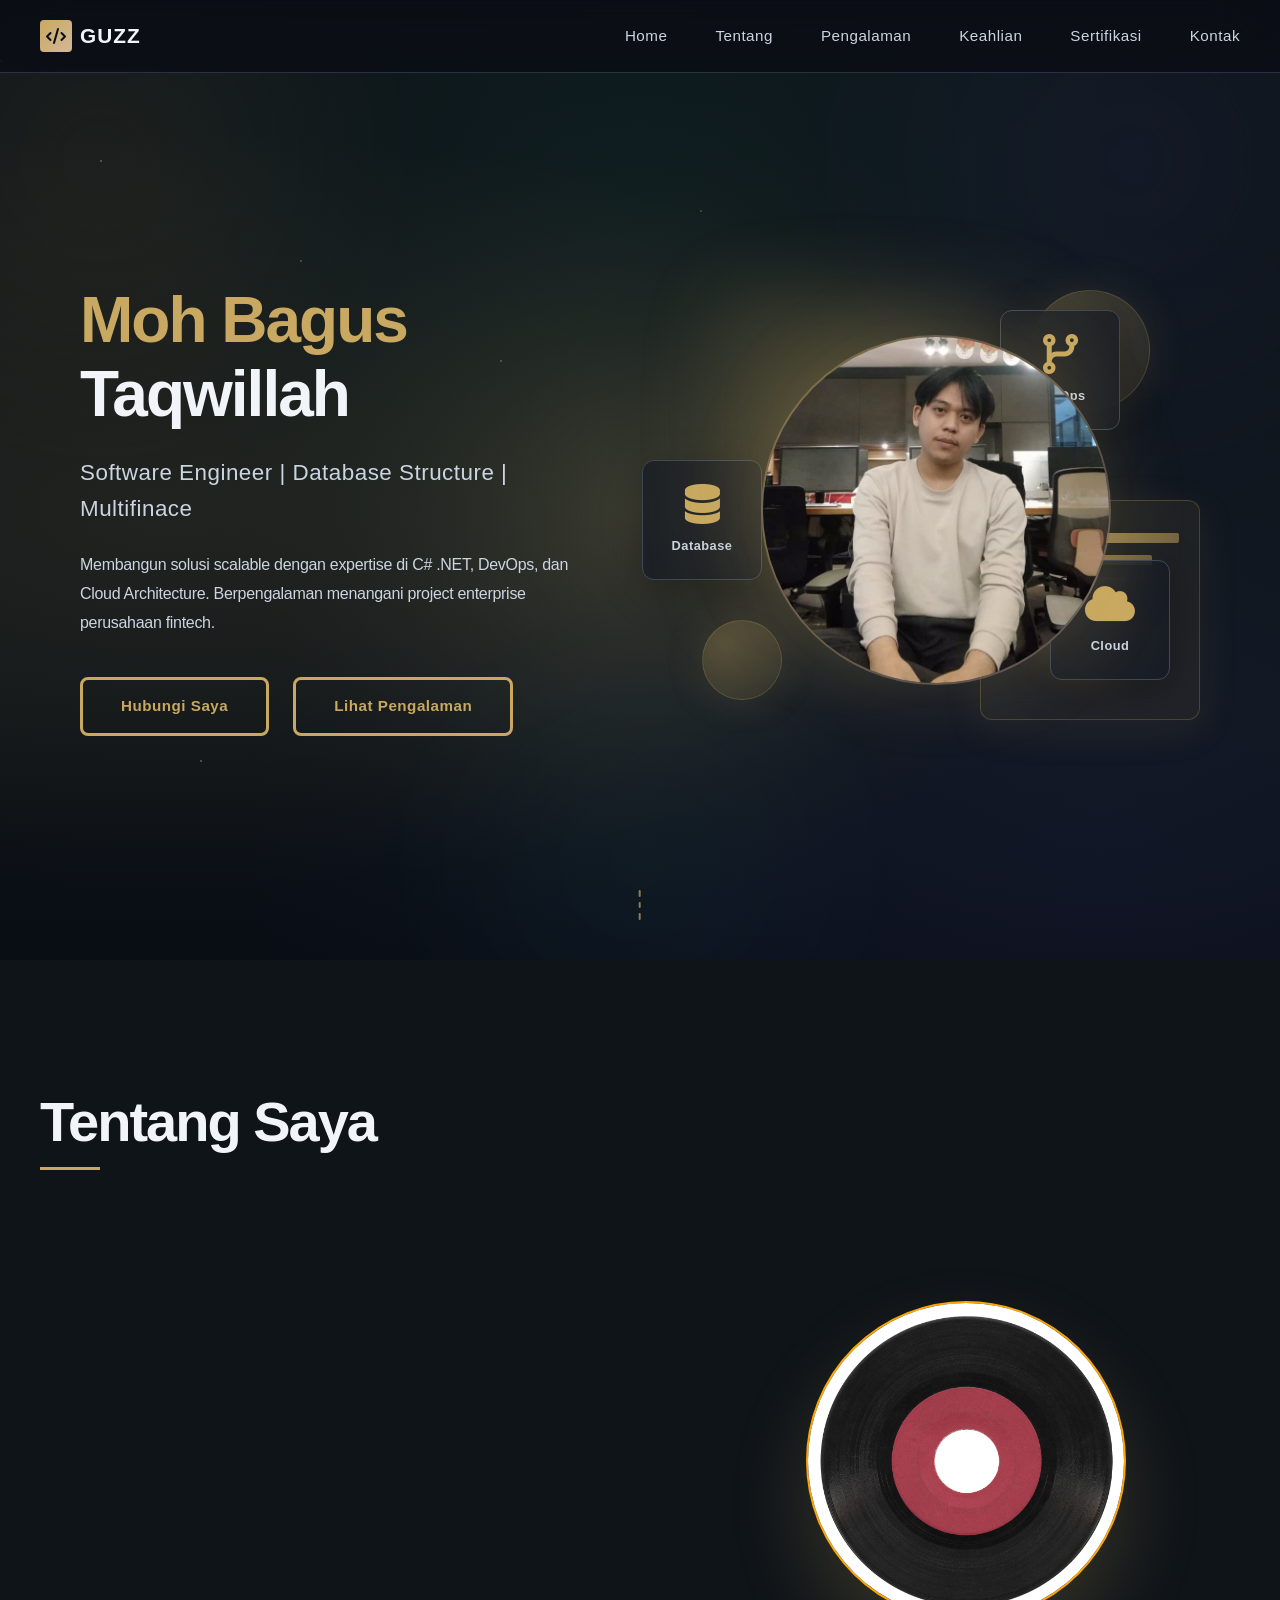
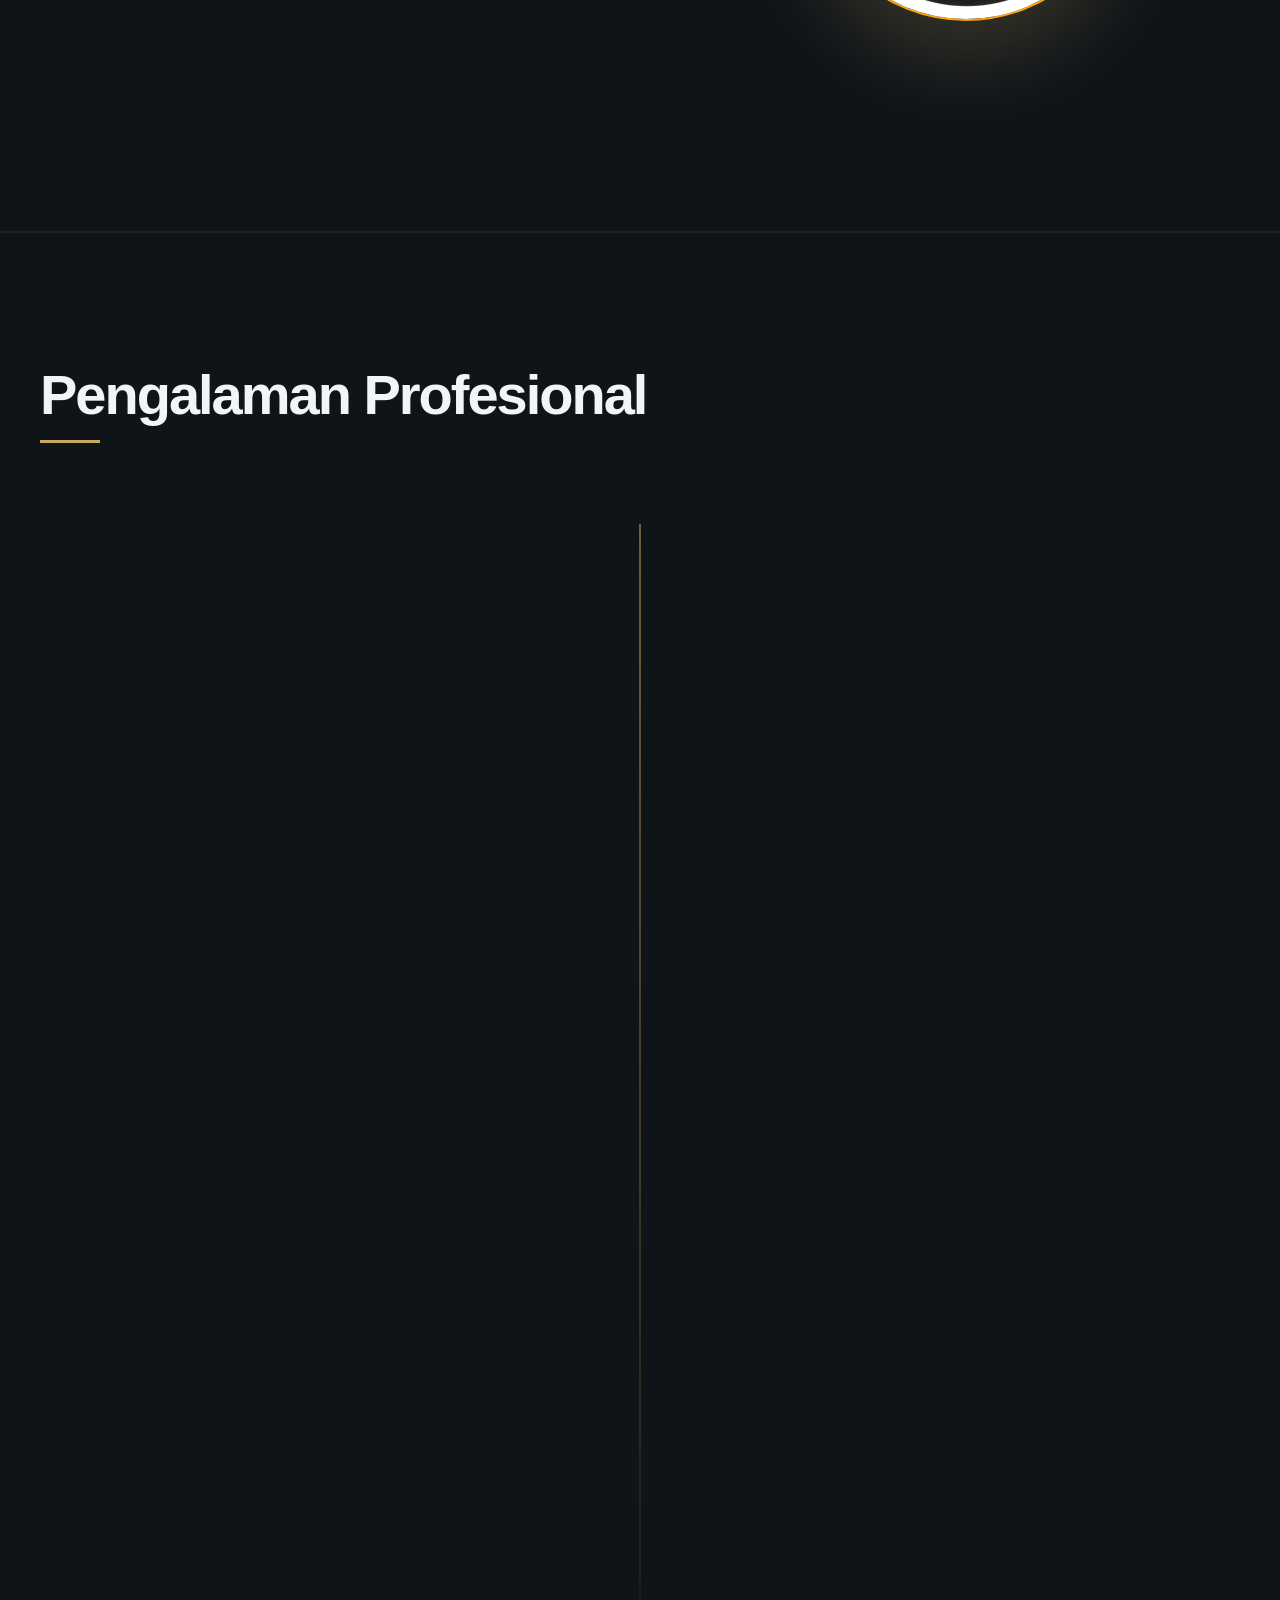
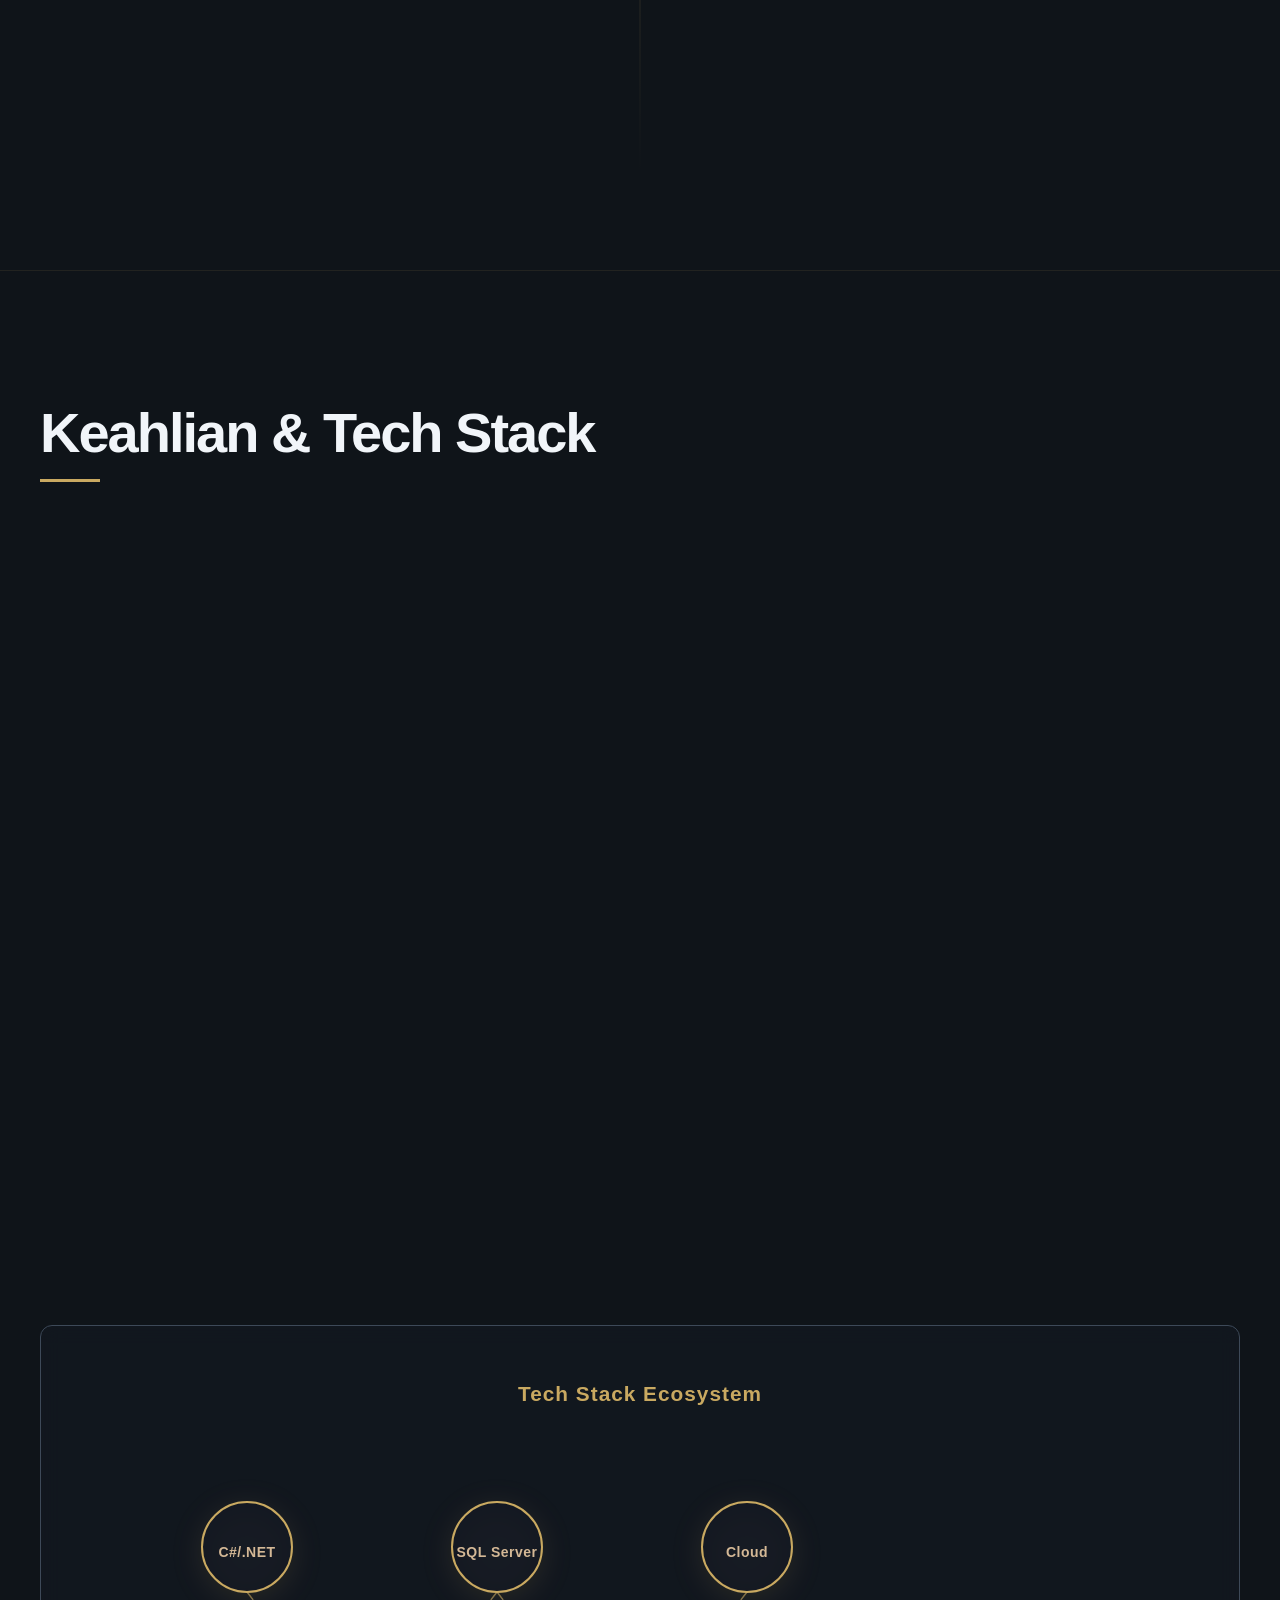
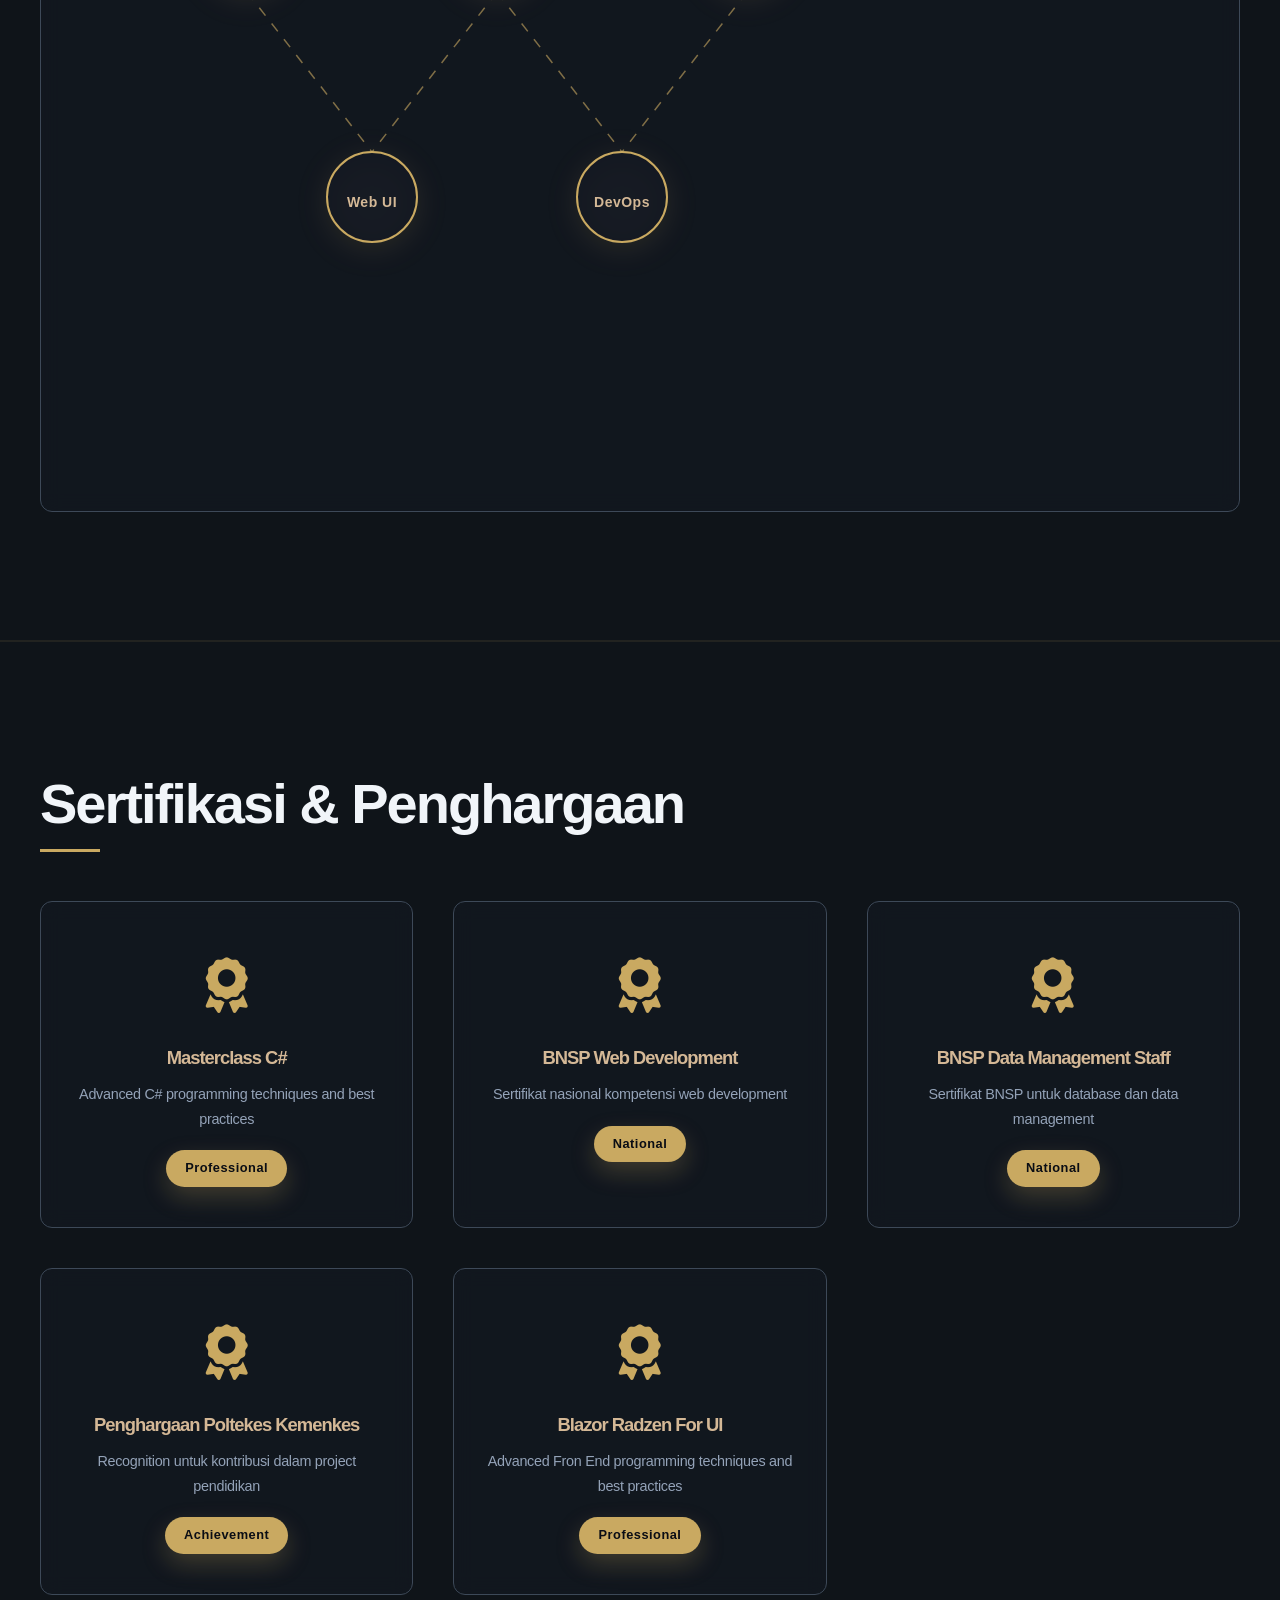
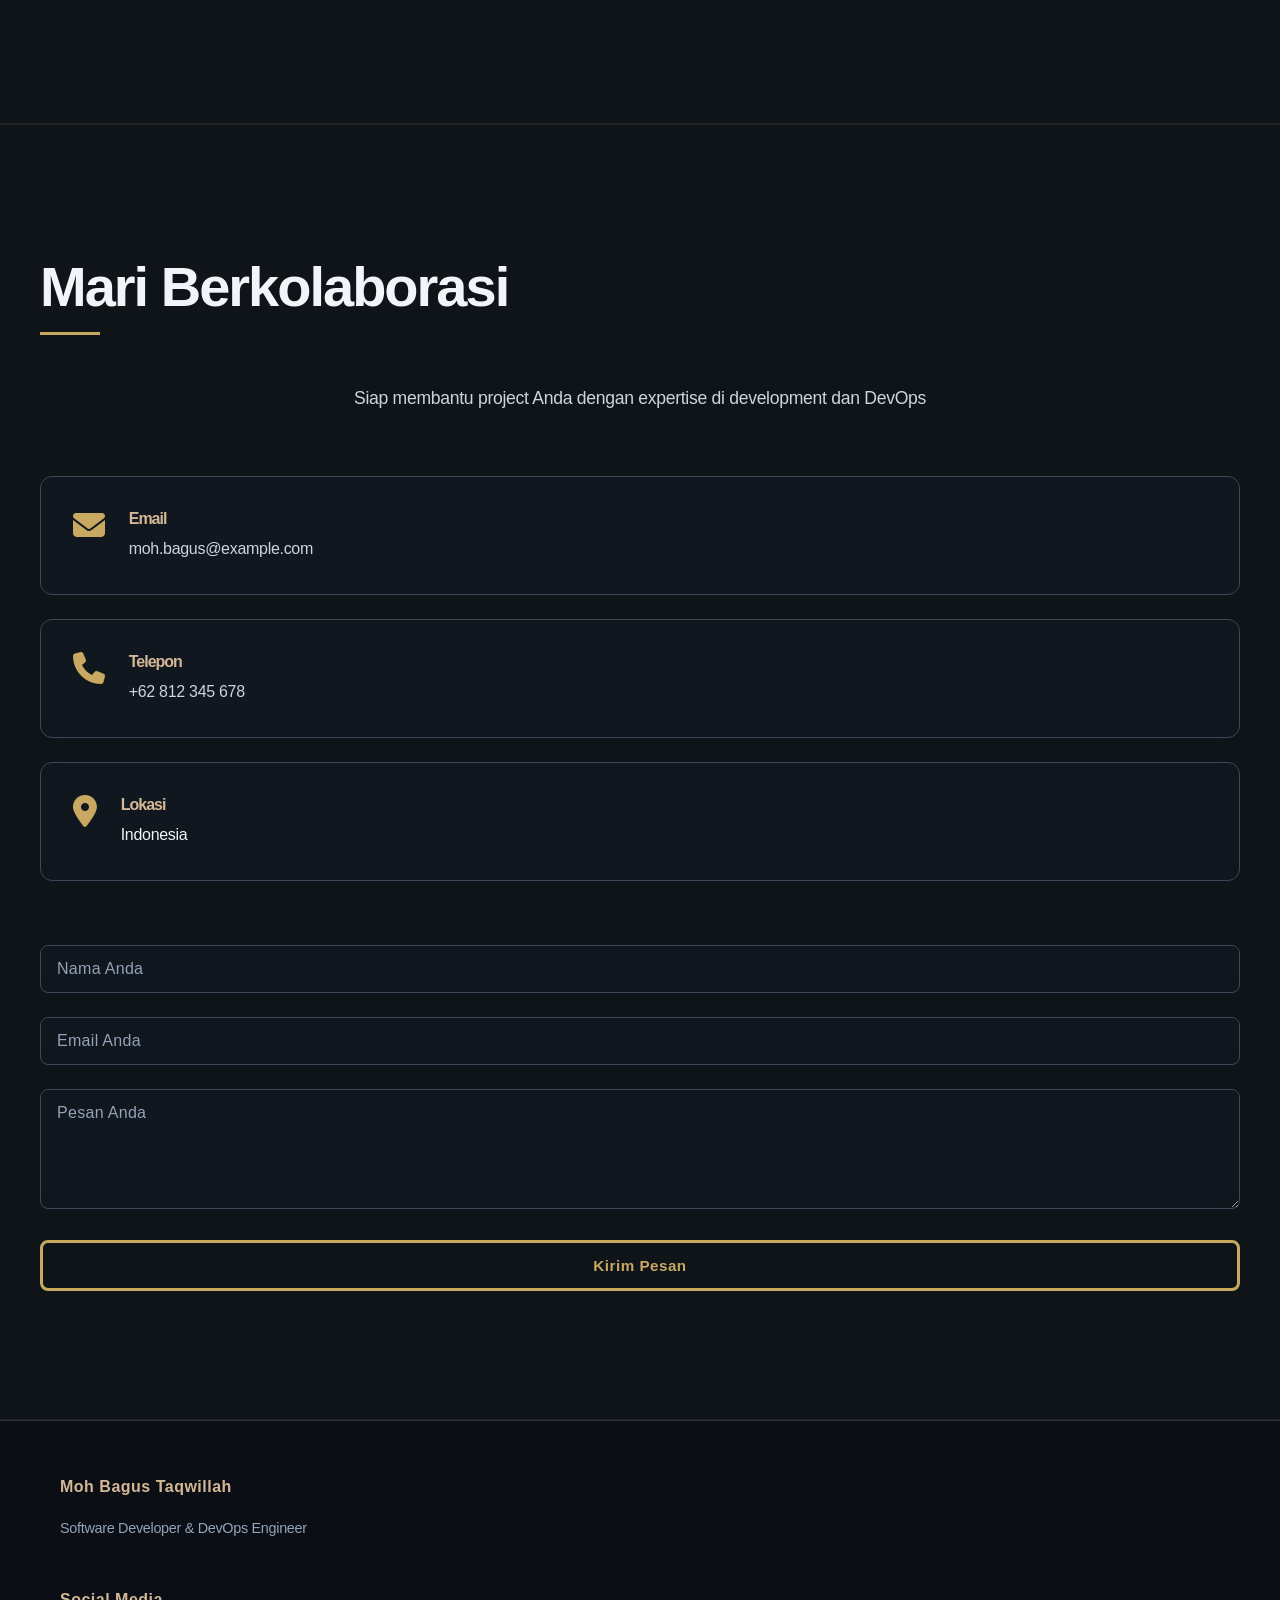
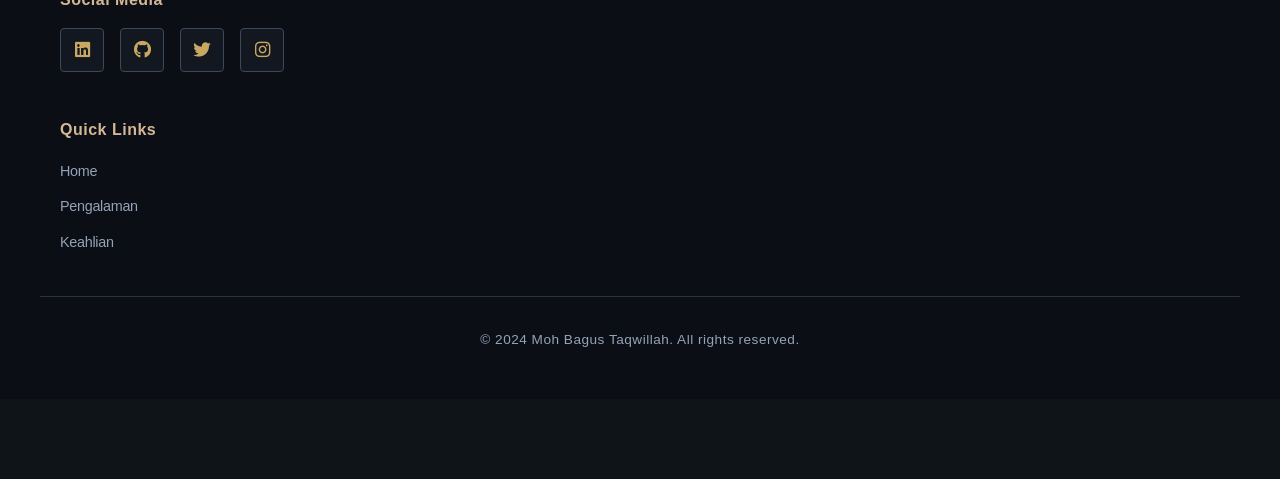
<file: PersonalBranding/index.html>
<!DOCTYPE html>
<html lang="id">

<head>
  <meta charset="UTF-8">
  <meta name="viewport" content="width=device-width, initial-scale=1.0">
  <title>Moh Bagus Taqwillah</title>
  <link rel="stylesheet" href="styles.css">
  <link rel="stylesheet" href="https://cdnjs.cloudflare.com/ajax/libs/font-awesome/6.4.0/css/all.min.css">
  <!-- AOS Library for Scroll Animations -->
  <link rel="stylesheet" href="https://unpkg.com/aos@next/dist/aos.css" />
</head>

<body>
  <!-- Navigation -->
  <nav class="navbar">
    <div class="container nav-container">
      <div class="logo">
        <div class="logo-icon">
          <i class="fas fa-code"></i>
        </div>
        <span class="logo-text">GUZZ</span>
      </div>
      <ul class="nav-links">
        <li><a href="#home" class="nav-link">Home</a></li>
        <li><a href="#about" class="nav-link">Tentang</a></li>
        <li><a href="#experience" class="nav-link">Pengalaman</a></li>
        <li><a href="#skills" class="nav-link">Keahlian</a></li>
        <li><a href="#certificates" class="nav-link">Sertifikasi</a></li>
        <li><a href="#contact" class="nav-link">Kontak</a></li>
      </ul>
      <div class="hamburger">
        <span></span>
        <span></span>
        <span></span>
      </div>
    </div>
  </nav>

  <!-- Bottom Navigation (Mobile) -->
  <!-- <nav class="bottom-nav">
        <a href="#home" class="nav-item active" data-section="home">
            <i class="fas fa-home"></i>
            <span>Home</span>
        </a>
        <a href="#about" class="nav-item" data-section="about">
            <i class="fas fa-user"></i>
            <span>Tentang</span>
        </a>
        <a href="#experience" class="nav-item" data-section="experience">
            <i class="fas fa-briefcase"></i>
            <span>Kerja</span>
        </a>
        <a href="#skills" class="nav-item" data-section="skills">
            <i class="fas fa-code"></i>
            <span>Skills</span>
        </a>
        <a href="#contact" class="nav-item" data-section="contact">
            <i class="fas fa-envelope"></i>
            <span>Kontak</span>
        </a>
    </nav> -->

  <!-- Bottom Navigation - Mobile Only -->
  <nav class="bottom-nav">
    <a href="#home" class="nav-item active" data-section="home">
      <i class="fas fa-house"></i>
      <span>Home</span>
    </a>

    <a href="#about" class="nav-item" data-section="about">
      <i class="fas fa-user"></i>
      <span>Tentang</span>
    </a>

    <a href="#experience" class="nav-item" data-section="experience">
      <i class="fas fa-briefcase"></i>
      <span>Pengalaman</span>
    </a>

    <a href="#skills" class="nav-item" data-section="skills">
      <i class="fas fa-code"></i>
      <span>Keahlian</span>
    </a>

    <a href="#certificates" class="nav-item" data-section="certificates">
      <i class="fas fa-award"></i>
      <span>Sertifikasi</span>
    </a>

    <a href="#contact" class="nav-item" data-section="contact">
      <i class="fas fa-envelope"></i>
      <span>Kontak</span>
    </a>
  </nav>


  <!-- Hero Section with Image & Parallax -->
  <section id="home" class="hero">
    <!-- Animated Background -->
    <div class="hero-bg-container">
      <div class="stars"></div>
      <canvas id="particleCanvas" class="particle-canvas"></canvas>

      <!-- Parallax Background -->
      <div class="parallax-layer layer-1"></div>
      <div class="parallax-layer layer-2"></div>
      <div class="parallax-layer layer-3"></div>

      <!-- Lighting Effects -->
      <div class="lighting-effects">
        <div class="light-beam top-left"></div>
        <div class="light-beam top-right"></div>
        <div class="light-beam bottom-center"></div>
        <svg class="gradient-overlay" viewBox="0 0 1000 1000">
          <defs>
            <radialGradient id="heroGradient" cx="50%" cy="50%" r="50%">
              <stop offset="0%" style="stop-color:#c9a961;stop-opacity:0.2" />
              <stop offset="100%" style="stop-color:#0f1419;stop-opacity:0" />
            </radialGradient>
          </defs>
          <rect width="1000" height="1000" fill="url(#heroGradient)" />
        </svg>
      </div>
    </div>

    <!-- Hero Content Grid -->
    <div class="hero-content-wrapper">
      <div class="container hero-content">
        <!-- Left: Text Content -->
        <div class="hero-text" data-aos="fade-right">
          <div class="text-animation-wrapper">
            <h1 class="hero-title">
              <span class="highlight">Moh Bagus</span>
              <span class="highlight-accent">Taqwillah</span>
            </h1>
            <p class="hero-subtitle">Software Engineer | Database Structure | Multifinace</p>
            <p class="hero-description">
              Membangun solusi scalable dengan expertise di C# .NET, DevOps, dan Cloud Architecture.
              Berpengalaman menangani project enterprise perusahaan fintech.
            </p>
            <div class="hero-buttons">
              <a href="#contact" class="btn btn-primary">Hubungi Saya</a>
              <a href="#experience" class="btn btn-secondary">Lihat Pengalaman</a>
            </div>
          </div>
        </div>

        <!-- Right: Hero Image with Lighting -->
        <div class="hero-image-section">
          <div class="image-container">
            <!-- Profile Image with Lighting -->
            <div class="profile-image-wrapper" data-aos="zoom-in">
              <div class="profile-lighting"></div>
              <div class="profile-image">
                <img src="persona.jpg" alt="Moh Bagus Taqwillah"
                  style="width: 100%; height: 100%; border-radius: 50%; object-fit: cover;align-items: center;">
              </div>
              <div class="image-glow"></div>
            </div>

            <!-- Floating Tech Cards -->
            <div class="floating-card card-1" data-parallax="0.5">
              <i class="fas fa-code-branch"></i>
              <span>DevOps</span>
            </div>
            <div class="floating-card card-2" data-parallax="0.3">
              <i class="fas fa-database"></i>
              <span>Database</span>
            </div>
            <div class="floating-card card-3" data-parallax="0.7">
              <i class="fas fa-cloud"></i>
              <span>Cloud</span>
            </div>

            <!-- Animated Code Box -->
            <div class="code-animation" data-parallax="0.4">
              <div class="code-line"></div>
              <div class="code-line"></div>
              <div class="code-line"></div>
            </div>

            <!-- Decorative Elements -->
            <div class="floating-sphere sphere-1"></div>
            <div class="floating-sphere sphere-2"></div>
            <div class="floating-sphere sphere-3"></div>
          </div>
        </div>
      </div>
    </div>

    <!-- Scroll Indicator -->
    <div class="scroll-indicator">
      <span>SCROLL</span>
      <div class="scroll-arrow">
        <div class="arrow"></div>
        <div class="arrow"></div>
        <div class="arrow"></div>
      </div>
    </div>
  </section>

  <!-- About Section -->
  <section id="about" class="about">
    <div class="container">
      <h2 class="section-title">Tentang Saya</h2>
      <div class="about-content">
        <div class="about-text"  data-aos="fade-up">
          <p>
            Saya adalah Software Developer dengan spesialisasi DevOps dan Cloud Architecture.
            Memiliki pengalaman lebih dari 3 tahun menangani project enterprise, terutama di bidang
            finansial dan multifinance.
          </p>
          <p>
            Passionate dalam mengoptimalkan sistem, mengimplementasikan best practices, dan
            mengembangkan solusi yang scalable dan maintainable. Selalu eager untuk belajar
            teknologi baru dan mengaplikasikannya dalam project nyata.
          </p>
          <div class="stats">
            <div class="stat">
              <h3>5+</h3>
              <p>Certificates</p>
            </div>
            <div class="stat">
              <h3>3+</h3>
              <p>Years Experience</p>
            </div>
            <div class="stat">
              <h3>20+</h3>
              <p>Application Enterprise Clients</p>
            </div>
          </div>
        </div>
        <div class="about-image">
          <div class="profile-shape">
            <!-- <div class="profile-inner"> -->
              <img src="kaset.jpg" alt="" srcset="" class="profile-inner"  style="border: 2px solid orange;">
            <!-- </div> -->
          </div>
        </div>
    </div>
  </section>

  <!-- Experience Section -->
  <section id="experience" class="experience">
    <div class="container">
      <h2 class="section-title">Pengalaman Profesional</h2>
      <div class="timeline">
        <!-- Maybank -->
        <div class="timeline-item" data-aos="fade-up">
          <div class="timeline-marker"></div>
          <div class="timeline-content">
            <h3>Software Developer | Maybank Finance</h3>
            <p class="timeline-date"></p>
            <p class="timeline-description">
              Menangani multiple modules dalam aplikasi fintech terkemuka:
            </p>
            <ul class="timeline-modules">
              <li><i class="fas fa-check"></i> Financing Module - Implementasi sistem pembiayaan</li>
              <li><i class="fas fa-check"></i> Accounting Module - Manajemen accounting dan ledger</li>
              <li><i class="fas fa-check"></i> Repossession Module - Sistem repossesi aset</li>
              <li><i class="fas fa-check"></i> Finance Module - Core finance operations</li>
              <li><i class="fas fa-check"></i> Core System - Infrastruktur backend utama</li>
            </ul>
          </div>
        </div>

        <!-- PT IMS -->
        <div class="timeline-item" data-aos="fade-up">
          <div class="timeline-marker"></div>
          <div class="timeline-content">
            <h3>Software Developer | PT IMS</h3>
            <p class="timeline-date"></p>
            <p class="timeline-description">
              Mengembangkan project internal perusahaan dengan fokus pada automation dan DevOps.
              Implementasi deployment automation di VPS dan cloud infrastructure.
            </p>
          </div>
        </div>

        <!-- Clemont & Finance Partners -->
        <div class="timeline-item" data-aos="fade-up">
          <div class="timeline-marker"></div>
          <div class="timeline-content">
            <h3>Developer | Clemont & Finance Partners</h3>
            <p class="timeline-date"></p>
            <p class="timeline-description">
              Project kolaborasi dengan partner fintech: Clemont Insurance.
              Mengintegrasikan sistem financing dan insurance management.
            </p>
          </div>
        </div>

        <!-- Government Projects -->
        <div class="timeline-item" data-aos="fade-up">
          <div class="timeline-marker"></div>
          <div class="timeline-content">
            <h3>Developer | Government & Educational Projects</h3>
            <p class="timeline-date"></p>
            <p class="timeline-description">
              Project untuk Dinas Tenaga Kerja, Poltekes Kemenkes, dan institusi pendidikan.
              Fokus pada web development dan database management.
            </p>
          </div>
        </div>
      </div>
    </div>
  </section>

  <!-- Skills Section -->
  <section id="skills" class="skills">
    <div class="container">
      <h2 class="section-title">Keahlian & Tech Stack</h2>

      <div class="skills-grid">
        <!-- Programming Languages -->
        <div class="skill-category" data-aos="fade-up">
          <h3><i class="fas fa-code"></i> Backend Development</h3>
          <div class="tech-stack">
            <div class="tech-badge">C# .NET</div>
            <div class="tech-badge">ASP.NET Core</div>
            <div class="tech-badge">Entity Framework</div>
            <div class="tech-badge">LINQ</div>
            <div class="tech-badge">Microservices</div>
          </div>
        </div>

        <!-- Frontend -->
        <div class="skill-category" data-aos="fade-up">
          <h3><i class="fas fa-palette"></i> Frontend Development</h3>
          <div class="tech-stack">
            <div class="tech-badge">HTML5</div>
            <div class="tech-badge">CSS3</div>
            <div class="tech-badge">JavaScript</div>
            <div class="tech-badge">Responsive Design</div>
            <div class="tech-badge">Radzen Blazor</div>
            <div class="tech-badge">Framework UI</div>
          </div>
        </div>

        <!-- Database -->
        <div class="skill-category" data-aos="fade-up">
          <h3><i class="fas fa-database"></i> Database & Data</h3>
          <div class="tech-stack">
            <div class="tech-badge">SQL Server</div>
            <div class="tech-badge">PostgreSQL</div>
            <div class="tech-badge">ER Diagram Design</div>
            <div class="tech-badge">Database Migration</div>
            <div class="tech-badge">Data Management</div>
          </div>
        </div>

        <!-- DevOps & Cloud -->
        <div class="skill-category" data-aos="fade-up">
          <h3><i class="fas fa-cloud"></i> DevOps & Cloud Infrastructure</h3>
          <div class="tech-stack">
            <div class="tech-badge">AWS</div>
            <div class="tech-badge">Alibaba Cloud</div>
            <div class="tech-badge">VPS Management</div>
            <div class="tech-badge">Docker</div>
            <div class="tech-badge">Linux</div>
            <div class="tech-badge">CI/CD Pipeline</div>
            <div class="tech-badge">IIS</div>
          </div>
        </div>

        <!-- Domain Expertise -->
        <div class="skill-category" data-aos="fade-up">
          <h3><i class="fas fa-chart-line"></i> Domain Expertise</h3>
          <div class="tech-stack">
            <div class="tech-badge">Multifinance Systems</div>
            <div class="tech-badge">Finance Processes</div>
            <div class="tech-badge">Business Flow Analysis</div>
            <div class="tech-badge">System Integration</div>
          </div>
        </div>

        <!-- AI & Advanced -->
        <div class="skill-category" data-aos="fade-up">
          <h3><i class="fas fa-brain"></i> Advanced Technologies</h3>
          <div class="tech-stack">
            <div class="tech-badge">AI Agent Implementation</div>
            <div class="tech-badge">Machine Learning</div>
            <div class="tech-badge">API Development</div>
          </div>
        </div>
      </div>

      <!-- Tech Stack Visual -->
      <div class="tech-stack-visual">
        <h3 class="visual-title">Tech Stack Ecosystem</h3>
        <svg viewBox="0 0 800 600" class="tech-diagram">
          <!-- Backend Layer -->
          <g class="tech-layer">
            <circle cx="150" cy="100" r="45" class="tech-circle"></circle>
            <text x="150" y="110" text-anchor="middle" class="tech-text">C#/.NET</text>
          </g>

          <!-- Database Layer -->
          <g class="tech-layer">
            <circle cx="400" cy="100" r="45" class="tech-circle"></circle>
            <text x="400" y="110" text-anchor="middle" class="tech-text">SQL Server</text>
          </g>

          <!-- Cloud Layer -->
          <g class="tech-layer">
            <circle cx="650" cy="100" r="45" class="tech-circle"></circle>
            <text x="650" y="110" text-anchor="middle" class="tech-text">Cloud</text>
          </g>

          <!-- Frontend Layer -->
          <g class="tech-layer">
            <circle cx="275" cy="350" r="45" class="tech-circle"></circle>
            <text x="275" y="360" text-anchor="middle" class="tech-text">Web UI</text>
          </g>

          <!-- DevOps -->
          <g class="tech-layer">
            <circle cx="525" cy="350" r="45" class="tech-circle"></circle>
            <text x="525" y="360" text-anchor="middle" class="tech-text">DevOps</text>
          </g>

          <!-- Connecting lines -->
          <line x1="150" y1="145" x2="275" y2="305" class="tech-line"></line>
          <line x1="400" y1="145" x2="275" y2="305" class="tech-line"></line>
          <line x1="400" y1="145" x2="525" y2="305" class="tech-line"></line>
          <line x1="650" y1="145" x2="525" y2="305" class="tech-line"></line>
        </svg>
      </div>
    </div>
  </section>

  <!-- Certificates Section -->
  <section id="certificates" class="certificates">
    <div class="container">
      <h2 class="section-title">Sertifikasi & Penghargaan</h2>

      <div class="certificates-grid">
        <!-- Certificates -->
        <div class="cert-card">
          <div class="cert-icon">
            <i class="fas fa-award"></i>
          </div>
          <h3>Masterclass C#</h3>
          <p>Advanced C# programming techniques and best practices</p>
          <span class="cert-badge">Professional</span>
        </div>

        <div class="cert-card">
          <div class="cert-icon">
            <i class="fas fa-award"></i>
          </div>
          <h3>BNSP Web Development</h3>
          <p>Sertifikat nasional kompetensi web development</p>
          <span class="cert-badge">National</span>
        </div>

        <div class="cert-card">
          <div class="cert-icon">
            <i class="fas fa-award"></i>
          </div>
          <h3>BNSP Data Management Staff</h3>
          <p>Sertifikat BNSP untuk database dan data management</p>
          <span class="cert-badge">National</span>
        </div>

        <div class="cert-card">
          <div class="cert-icon">
            <i class="fas fa-award"></i>
          </div>
          <h3>Penghargaan Poltekes Kemenkes</h3>
          <p>Recognition untuk kontribusi dalam project pendidikan</p>
          <span class="cert-badge">Achievement</span>
        </div>

        <div class="cert-card">
          <div class="cert-icon">
            <i class="fas fa-award"></i>
          </div>
          <h3>Blazor Radzen For UI</h3>
          <p>Advanced Fron End programming techniques and best practices</p>
          <span class="cert-badge">Professional</span>
        </div>
      </div>
    </div>
  </section>

  <!-- Contact Section -->
  <section id="contact" class="contact">
    <div class="container">
      <h2 class="section-title">Mari Berkolaborasi</h2>
      <p class="contact-subtitle">
        Siap membantu project Anda dengan expertise di development dan DevOps
      </p>

      <div class="contact-content">
        <div class="contact-info">
          <div class="contact-item">
            <i class="fas fa-envelope"></i>
            <div>
              <h3>Email</h3>
              <a href="mailto:moh.bagus@example.com">moh.bagus@example.com</a>
            </div>
          </div>
          <div class="contact-item">
            <i class="fas fa-phone"></i>
            <div>
              <h3>Telepon</h3>
              <a href="tel:+62812345678">+62 812 345 678</a>
            </div>
          </div>
          <div class="contact-item">
            <i class="fas fa-map-marker-alt"></i>
            <div>
              <h3>Lokasi</h3>
              <p>Indonesia</p>
            </div>
          </div>
        </div>

        <form class="contact-form" id="contactForm">
          <div class="form-group">
            <input type="text" placeholder="Nama Anda" required>
          </div>
          <div class="form-group">
            <input type="email" placeholder="Email Anda" required>
          </div>
          <div class="form-group">
            <textarea placeholder="Pesan Anda" rows="5" required></textarea>
          </div>
          <button type="submit" class="btn btn-primary">Kirim Pesan</button>
        </form>
      </div>
    </div>
  </section>


  <!-- Footer -->
  <footer class="footer">
    <div class="container">
      <div class="footer-content">
        <div class="footer-section">
          <h3>Moh Bagus Taqwillah</h3>
          <p>Software Developer & DevOps Engineer</p>
        </div>
        <div class="footer-section">
          <h3>Social Media</h3>
          <div class="social-links">
            <a href="#"><i class="fab fa-linkedin"></i></a>
            <a href="#"><i class="fab fa-github"></i></a>
            <a href="#"><i class="fab fa-twitter"></i></a>
            <a href="#"><i class="fab fa-instagram"></i></a>
          </div>
        </div>
        <div class="footer-section">
          <h3>Quick Links</h3>
          <ul>
            <li><a href="#home">Home</a></li>
            <li><a href="#experience">Pengalaman</a></li>
            <li><a href="#skills">Keahlian</a></li>
          </ul>
        </div>
      </div>
      <div class="footer-bottom">
        <p>&copy; 2024 Moh Bagus Taqwillah. All rights reserved.</p>
      </div>
    </div>
  </footer>

  <script src="script.js"></script>

  <!-- AOS Library for Scroll Animations -->
  <script src="https://unpkg.com/aos@next/dist/aos.js"></script>
  <script>
    AOS.init({
      duration: 800,
      easing: 'ease-in-out',
      once: false,
      mirror: true
    });
  </script>
</body>

</html>
</file>
<file: PersonalBranding/styles.css>
/* ===== Premium Dark Elegant Theme ===== */
:root {
    --primary-color: #c9a961;
    --primary-light: #d4b896;
    --primary-dark: #a68a52;
    --secondary-color: #6366f1;
    --accent-color: #f1f5f9;
    --dark-bg: #0f1419;
    --darker-bg: #0a0d14;
    --card-bg: #151a24;
    --card-light: #1f2633;
    --text-primary: #f1f5f9;
    --text-secondary: #cbd5e1;
    --text-muted: #94a3b8;
    --border-color: #2a3142;
    --border-light: #3d4958;
    --success-color: #10b981;

    --transition: all 0.4s cubic-bezier(0.4, 0, 0.2, 1);
    --transition-slow: all 0.6s cubic-bezier(0.4, 0, 0.2, 1);

    --radius-sm: 4px;
    --radius-md: 8px;
    --radius-lg: 12px;
    --radius-xl: 16px;
}

* {
    margin: 0;
    padding: 0;
    box-sizing: border-box;
}

html {
    scroll-behavior: smooth;
}

body {
    font-family: 'Segoe UI', -apple-system, BlinkMacSystemFont, sans-serif;
    background: #0f1419;
    color: var(--text-primary);
    line-height: 1.6;
    overflow-x: hidden;
    padding-bottom: 80px;
    letter-spacing: -0.3px;
}

.container {
    max-width: 1400px;
    margin: 0 auto;
    padding: 0 40px;
}

/* ===== Typography ===== */
h1, h2, h3, h4, h5, h6 {
    line-height: 1.2;
    font-weight: 600;
    letter-spacing: -1px;
}

.section-title {
    font-size: 3.5rem;
    margin-bottom: 4rem;
    color: var(--text-primary);
    text-align: left;
    font-weight: 700;
    letter-spacing: -2px;
    position: relative;
    display: inline-block;
}

.section-title::after {
    content: '';
    position: absolute;
    bottom: -15px;
    left: 0;
    width: 60px;
    height: 3px;
    background: var(--primary-color);
}

/* ===== Navigation ===== */
.navbar {
    position: fixed;
    top: 0;
    left: 0;
    width: 100%;
    background: rgba(10, 13, 20, 0.95);
    backdrop-filter: blur(30px);
    border-bottom: 1px solid var(--border-color);
    z-index: 999;
    padding: 1.2rem 0;
}

.nav-container {
    display: flex;
    justify-content: space-between;
    align-items: center;
    max-width: 1400px;
    margin: 0 auto;
    padding: 0 40px;
}

.logo {
    font-size: 1.3rem;
    font-weight: 700;
    color: var(--text-primary);
    display: flex;
    align-items: center;
    gap: 0.5rem;
    cursor: pointer;
    transition: var(--transition);
    letter-spacing: 1px;
}

.logo-icon {
    width: 32px;
    height: 32px;
    background: linear-gradient(135deg, var(--primary-color), var(--primary-light));
    border-radius: 4px;
    display: flex;
    align-items: center;
    justify-content: center;
    color: var(--darker-bg);
    font-size: 1rem;
    font-weight: 700;
}

.logo:hover {
    color: var(--primary-color);
}

.nav-links {
    display: flex;
    list-style: none;
    gap: 3rem;
}

.nav-link {
    color: var(--text-secondary);
    text-decoration: none;
    font-weight: 500;
    font-size: 0.95rem;
    position: relative;
    transition: var(--transition);
    letter-spacing: 0.5px;
}

.nav-link::after {
    content: '';
    position: absolute;
    bottom: -5px;
    left: 0;
    width: 0;
    height: 2px;
    background: var(--primary-color);
    transition: var(--transition);
}

.nav-link:hover {
    color: var(--primary-color);
}

.nav-link:hover::after {
    width: 100%;
}

.hamburger {
    display: none;
    flex-direction: column;
    cursor: pointer;
    gap: 5px;
}

.hamburger span {
    width: 25px;
    height: 2px;
    background: var(--primary-color);
    border-radius: 1px;
    transition: var(--transition);
}

/* ===== Bottom Navigation ===== */
.bottom-nav {
    display: none;
    position: fixed;
    bottom: 0;
    left: 0;
    width: 100%;
    height: 70px;
    background: rgba(10, 13, 20, 0.95);
    backdrop-filter: blur(30px);
    border-top: 1px solid var(--border-color);
    z-index: 998;
    display: flex;
    justify-content: space-around;
    align-items: center;
}

@media (max-width: 768px) {
    .bottom-nav {
        display: flex;
        position: fixed;
        bottom: 15px;
        left: 15px;
        right: 15px;
        width: calc(100% - 30px);
        height: 70px;
        background: rgba(10, 13, 20, 0.95);
        backdrop-filter: blur(30px);
        border-top: 1px solid rgba(201, 169, 97, 0.2);
        z-index: 998;
        justify-content: space-around;
        align-items: center;
        border-radius: 20px;
        box-shadow: 0 10px 40px rgba(0, 0, 0, 0.5);
        padding: 0 10px;
    }
}

.nav-item {
    display: flex;
    flex-direction: column;
    align-items: center;
    justify-content: center;
    gap: 4px;
    color: var(--text-muted);
    text-decoration: none;
    font-size: 0.65rem;
    font-weight: 600;
    flex: 1;
    height: 100%;
    transition: var(--transition);
    position: relative;
    letter-spacing: 0.5px;
}

.nav-item i {
    font-size: 1.3rem;
    transition: var(--transition);
    color: var(--text-muted);
}

.nav-item:hover,
.nav-item.active {
    color: var(--primary-color);
}

.nav-item.active i {
    color: var(--primary-light);
    transform: scale(1.15);
}

.nav-item.active::before {
    content: '';
    position: absolute;
    top: 5px;
    left: 50%;
    transform: translateX(-50%);
    width: 30px;
    height: 3px;
    
    border-radius: 2px;
}

/* ===== Hero Section - Enhanced Visual ===== */
.hero {
    min-height: 100vh;
    display: flex;
    align-items: center;
    justify-content: center;
    position: relative;
    margin-top: 60px;
    overflow: hidden;
    background: linear-gradient(180deg, #0f1419 0%, #0f1419 70%, #0a0d14 100%);
}

/* Hero Background Container */
.hero-bg-container {
    position: absolute;
    top: 0;
    left: 0;
    width: 100%;
    height: 100%;
    overflow: hidden;
    z-index: 1;
}

/* Parallax Layers */
.parallax-layer {
    position: absolute;
    width: 120%;
    height: 120%;
    top: -10%;
    left: -10%;
}

.layer-1 {
    background: radial-gradient(ellipse at 20% 50%, rgba(201, 169, 97, 0.1) 0%, transparent 50%);
    animation: drift 20s infinite linear;
}

.layer-2 {
    background: radial-gradient(ellipse at 80% 80%, rgba(99, 102, 241, 0.08) 0%, transparent 50%);
    animation: drift 30s infinite linear reverse;
}

.layer-3 {
    background: radial-gradient(ellipse at 50% 20%, rgba(20, 184, 166, 0.05) 0%, transparent 50%);
    animation: drift 40s infinite linear;
}

@keyframes drift {
    0% { transform: translate(0, 0); }
    100% { transform: translate(50px, 50px); }
}

/* Lighting Effects */
.lighting-effects {
    position: absolute;
    width: 100%;
    height: 100%;
    overflow: hidden;
}

.light-beam {
    position: absolute;
    border-radius: 50%;
    opacity: 0.3;
    filter: blur(60px);
    animation: pulse 4s ease-in-out infinite;
}

.light-beam.top-left {
    width: 600px;
    height: 600px;
    top: -200px;
    left: -200px;
    background: radial-gradient(circle, rgba(201, 169, 97, 0.3) 0%, transparent 70%);
    animation-delay: 0s;
}

.light-beam.top-right {
    width: 700px;
    height: 700px;
    top: -250px;
    right: -200px;
    background: radial-gradient(circle, rgba(99, 102, 241, 0.25) 0%, transparent 70%);
    animation-delay: 1s;
}

.light-beam.bottom-center {
    width: 500px;
    height: 500px;
    bottom: -150px;
    left: 50%;
    transform: translateX(-50%);
    background: radial-gradient(circle, rgba(20, 184, 166, 0.2) 0%, transparent 70%);
    animation-delay: 2s;
}

@keyframes pulse {
    0%, 100% { transform: scale(1); opacity: 0.3; }
    50% { transform: scale(1.1); opacity: 0.5; }
}

/* SVG Gradient Overlay */
.gradient-overlay {
    position: absolute;
    width: 100%;
    height: 100%;
    top: 0;
    left: 0;
    pointer-events: none;
}

/* Stars Animation */
.stars {
    position: absolute;
    width: 100%;
    height: 100%;
    overflow: hidden;
    opacity: 0.4;
}

.stars::before {
    content: '';
    position: absolute;
    width: 2px;
    height: 2px;
    background: var(--text-secondary);
    border-radius: 50%;
    box-shadow:
        100px 100px 0 var(--text-secondary),
        300px 200px 0 var(--primary-color),
        500px 300px 0 var(--text-secondary),
        700px 150px 0 var(--primary-color),
        150px 500px 0 var(--text-secondary),
        800px 400px 0 var(--primary-color),
        200px 700px 0 var(--text-secondary);
    animation: twinkle 5s ease-in-out infinite;
}

@keyframes twinkle {
    0%, 100% { opacity: 0.3; }
    50% { opacity: 0.8; }
}

/* Particle Canvas */
.particle-canvas {
    position: absolute;
    top: 0;
    left: 0;
    width: 100%;
    height: 100%;
    pointer-events: none;
    opacity: 0.6;
}

/* Hero Content Wrapper */
.hero-content-wrapper {
    position: relative;
    z-index: 10;
    width: 100%;
    height: 100%;
    display: flex;
    align-items: center;
    padding: 60px 40px;
}

.hero-content {
    display: grid;
    grid-template-columns: 1fr 1fr;
    gap: 4rem;
    align-items: center;
    justify-items: center;
    position: relative;
    z-index: 2;
    max-width: 1200px;
    margin: 0 auto;
    width: 100%;
}

.hero-text {
    animation: slideInLeft 0.8s ease-out;
    text-align: left;
    width: 100%;
    max-width: 550px;
    justify-self: center;
}

@keyframes slideInLeft {
    from {
        opacity: 0;
        transform: translateX(-50px);
    }
    to {
        opacity: 1;
        transform: translateX(0);
    }
}

.text-animation-wrapper {
    position: relative;
}

.hero-title {
    font-size: 4rem;
    line-height: 1.15;
    margin-bottom: 1.5rem;
    font-weight: 700;
    letter-spacing: -2px;
    color: var(--text-primary);
    word-wrap: break-word;
    overflow-wrap: break-word;
}

.hero-title .highlight {
    color: var(--primary-color);
    display: inline !important;
    font-weight: 700;
}

.hero-title .highlight-accent {
    color: var(--text-primary);
    display: inline !important;
    font-weight: 700;
}

/* Hero Image Section */
.hero-image-section {
    position: relative;
    height: 500px;
    animation: slideInRight 0.8s ease-out;
    width: 100%;
    display: flex;
    justify-content: center;
    align-items: center;
}

@keyframes slideInRight {
    from {
        opacity: 0;
        transform: translateX(50px);
    }
    to {
        opacity: 1;
        transform: translateX(0);
    }
}

.image-container {
    position: relative;
    width: 100%;
    height: 100%;
    display: flex;
    align-items: center;
    justify-content: center;
}

/* Profile Image with Lighting */
.profile-image-wrapper {
    position: relative;
    width: 350px;
    height: 350px;
    z-index: 5;
}

.profile-lighting {
    position: absolute;
    top: -50px;
    left: -50px;
    width: 450px;
    height: 450px;
    background: radial-gradient(circle at 30% 30%, rgba(201, 169, 97, 0.4) 0%, transparent 60%);
    filter: blur(40px);
    opacity: 0.8;
    animation: lightingShift 8s ease-in-out infinite;
}

@keyframes lightingShift {
    0%, 100% { transform: translate(0, 0); opacity: 0.8; }
    50% { transform: translate(20px, 20px); opacity: 0.6; }
}

.profile-image {
    position: absolute;
    top: 0;
    left: 0;
    width: 100%;
    height: 100%;
    background: linear-gradient(135deg, rgba(201, 169, 97, 0.2), rgba(99, 102, 241, 0.2));
    border: 2px solid rgba(201, 169, 97, 0.3);
    border-radius: 50%;
    display: flex;
    align-items: center;
    justify-content: center;
    backdrop-filter: blur(20px);
    box-shadow:
        0 0 80px rgba(201, 169, 97, 0.2),
        inset 0 0 80px rgba(201, 169, 97, 0.1);
    animation: profileBreathe 4s ease-in-out infinite;
}

@keyframes profileBreathe {
    0%, 100% { transform: scale(1); }
    50% { transform: scale(1.02); }
}

.image-placeholder {
    font-size: 150px;
    color: var(--primary-color);
    opacity: 0.6;
}

.image-glow {
    position: absolute;
    top: 50%;
    left: 50%;
    transform: translate(-50%, -50%);
    width: 380px;
    height: 380px;
    background: radial-gradient(circle, rgba(201, 169, 97, 0.1) 0%, transparent 70%);
    border-radius: 50%;
    filter: blur(20px);
    animation: glowPulse 3s ease-in-out infinite;
}

@keyframes glowPulse {
    0%, 100% { transform: translate(-50%, -50%) scale(1); opacity: 0.5; }
    50% { transform: translate(-50%, -50%) scale(1.15); opacity: 0.8; }
}

/* Floating Spheres */
.floating-sphere {
    position: absolute;
    border-radius: 50%;
    background: radial-gradient(circle at 30% 30%, rgba(201, 169, 97, 0.3), rgba(201, 169, 97, 0.1));
    border: 1px solid rgba(201, 169, 97, 0.2);
    box-shadow: 0 0 40px rgba(201, 169, 97, 0.15);
    animation: sphereFloat 6s ease-in-out infinite;
    pointer-events: none;
}

.sphere-1 {
    width: 120px;
    height: 120px;
    top: 30px;
    right: 50px;
    animation-delay: 0s;
    animation-duration: 6s;
}

.sphere-2 {
    width: 80px;
    height: 80px;
    bottom: 60px;
    left: 30px;
    animation-delay: 2s;
    animation-duration: 8s;
}

.sphere-3 {
    width: 100px;
    height: 100px;
    bottom: 80px;
    right: 60px;
    animation-delay: 4s;
    animation-duration: 7s;
}

@keyframes sphereFloat {
    0%, 100% { transform: translate(0, 0); }
    25% { transform: translate(30px, -30px); }
    50% { transform: translate(0, -50px); }
    75% { transform: translate(-30px, -30px); }
}

/* Floating Cards with Parallax */
.floating-card {
    position: absolute;
    width: 120px;
    height: 120px;
    background: rgba(21, 26, 36, 0.7);
    border: 1px solid var(--border-light);
    border-radius: var(--radius-lg);
    display: flex;
    flex-direction: column;
    align-items: center;
    justify-content: center;
    gap: 0.75rem;
    cursor: pointer;
    transition: var(--transition);
    animation: float 4s ease-in-out infinite;
    backdrop-filter: blur(15px);
    box-shadow: 0 10px 40px rgba(0, 0, 0, 0.3);
    z-index: 4;
}

.floating-card i {
    font-size: 2.5rem;
    color: var(--primary-color);
}

.floating-card span {
    font-size: 0.8rem;
    font-weight: 600;
    color: var(--text-secondary);
    letter-spacing: 0.5px;
}

.floating-card:hover {
    border-color: var(--primary-color);
    background: rgba(201, 169, 97, 0.15);
    box-shadow: 0 20px 60px rgba(201, 169, 97, 0.25);
    transform: scale(1.1) !important;
}

.card-1 {
    top: 50px;
    right: 80px;
    animation-delay: 0s;
}

.card-2 {
    top: 200px;
    left: -30px;
    animation-delay: 1.3s;
}

.card-3 {
    bottom: 80px;
    right: 30px;
    animation-delay: 2.6s;
}

@keyframes float {
    0%, 100% { transform: translateY(0px); }
    50% { transform: translateY(-30px); }
}

/* Code Animation Box */
.code-animation {
    position: absolute;
    bottom: 40px;
    right: 0;
    width: 220px;
    height: 220px;
    background: rgba(201, 169, 97, 0.08);
    border: 1px solid rgba(201, 169, 97, 0.25);
    border-radius: var(--radius-lg);
    padding: 20px;
    backdrop-filter: blur(15px);
    box-shadow: 0 10px 40px rgba(201, 169, 97, 0.1);
    z-index: 3;
}

.code-line {
    height: 10px;
    background: linear-gradient(90deg, var(--primary-color), rgba(201, 169, 97, 0.5));
    margin: 12px 0;
    border-radius: 2px;
    animation: codeBlink 2s ease-in-out infinite;
}

.code-line:nth-child(2) { animation-delay: 0.3s; width: 85%; }
.code-line:nth-child(3) { animation-delay: 0.6s; width: 70%; }

@keyframes codeBlink {
    0%, 100% { opacity: 0.3; }
    50% { opacity: 1; }
}

/* Scroll Indicator */
.scroll-indicator {
    position: absolute;
    bottom: 40px;
    left: 50%;
    transform: translateX(-50%);
    display: flex;
    flex-direction: column;
    align-items: center;
    gap: 10px;
    z-index: 10;
    cursor: pointer;
    opacity: 1;
    transition: opacity 0.4s ease;
}

.scroll-indicator.hidden {
    opacity: 0;
    pointer-events: none;
}

.scroll-indicator span {
    font-size: 0.8rem;
    font-weight: 700;
    letter-spacing: 2px;
    color: var(--primary-color);
    opacity: 0;
    animation: fadeInOut 2s ease-in-out infinite;
}

.scroll-arrow {
    height: 30px;
    display: flex;
    flex-direction: column;
    gap: 5px;
}

.arrow {
    width: 2px;
    height: 10px;
    background: var(--primary-color);
    border-radius: 1px;
    opacity: 0.7;
    animation: scrollDown 1.5s ease-in-out infinite;
}

.arrow:nth-child(2) { animation-delay: 0.2s; }
.arrow:nth-child(3) { animation-delay: 0.4s; }

@keyframes scrollDown {
    0% { transform: translateY(-10px); opacity: 0; }
    50% { opacity: 1; }
    100% { transform: translateY(10px); opacity: 0; }
}

@keyframes fadeInOut {
    0%, 100% { opacity: 0; }
    50% { opacity: 0; }
}

/* Responsive Hero */
@media (max-width: 1024px) {
    .hero-content {
        grid-template-columns: 1fr;
        gap: 2rem;
    }

    .hero-image-section {
        display: none;
    }

    .hero-title {
        font-size: 3rem;
    }
}

@media (max-width: 768px) {
    .hero {
        margin-top: 0;
        padding-top: 100px;
        min-height: 80vh;
    }

    .hero-content-wrapper {
        padding: 40px 20px;
        justify-content: center;
    }

    .hero-content {
        grid-template-columns: 1fr;
        gap: 2rem;
        max-width: 100%;
        width: 100%;
        justify-items: center;
        align-items: center;
    }

    .hero-text {
        text-align: center;
        width: 100%;
        max-width: 100%;
        justify-self: center;
        align-self: center;
    }

    .text-animation-wrapper {
        display: flex;
        flex-direction: column;
        align-items: center;
        justify-content: center;
        width: 100%;
    }

    .hero-title {
        font-size: 2.2rem;
        text-align: center;
        width: 100%;
    }

    .hero-subtitle {
        font-size: 1.1rem;
        text-align: center;
        width: 100%;
    }

    .hero-description {
        font-size: 0.95rem;
        max-width: 100%;
        text-align: center;
        margin-left: auto;
        margin-right: auto;
        width: 100%;
    }

    .hero-buttons {
        justify-content: center;
        width: 100%;
        gap: 1rem;
    }

    .btn {
        padding: 12px 30px;
        font-size: 0.9rem;
        border: 2.5px solid var(--primary-color);
    }

    .btn-primary {
        border: 2.5px solid var(--primary-color);
    }

    .btn-secondary {
        border: 2.5px solid var(--primary-color);
    }

    .light-beam {
        display: none;
    }

    .floating-sphere {
        display: none;
    }

    .scroll-indicator {
        display: none;
    }
}

/* ===== Hero Buttons ===== */
.hero-subtitle {
    font-size: 1.4rem;
    color: var(--text-secondary);
    margin-bottom: 1.5rem;
    font-weight: 500;
    letter-spacing: 0.5px;
}

.hero-description {
    font-size: 1rem;
    color: var(--text-secondary);
    margin-bottom: 2.5rem;
    line-height: 1.8;
    max-width: 500px;
    font-weight: 400;
    word-wrap: break-word;
    overflow-wrap: break-word;
}

.hero-buttons {
    display: flex;
    gap: 1.5rem;
    flex-wrap: wrap;
}

.btn {
    padding: 14px 38px;
    border: 3px solid var(--primary-color);
    border-radius: var(--radius-md);
    font-size: 0.95rem;
    font-weight: 700;
    cursor: pointer;
    transition: var(--transition);
    text-decoration: none;
    display: inline-block;
    text-align: center;
    letter-spacing: 0.5px;
    position: relative;
    overflow: visible;
    background: transparent;
    color: var(--primary-color);
}

/* .btn::before {
    content: '';
    position: absolute;
    top: 0;
    left: -100%;
    width: 100%;
    height: 100%;
    background: rgba(201, 169, 97, 0.1);
    transition: left 0.4s ease;
    z-index: -1;
}

.btn:hover::before {
    left: 0%;
} */

.btn-primary {
    border: 3px solid var(--primary-color);
    background: transparent;
    color: var(--primary-color);
    font-weight: 700;
    position: relative;
    z-index: 2;
}

 .btn-primary:hover {
    border-color: var(--primary-light);
    color: var(--primary-light);
    transform: translateY(-3px);
    box-shadow: 0 8px 25px rgba(201, 169, 97, 0.25);
} 
/* 
.btn-primary:active {
    transform: translateY(-1px);
} */

.btn-secondary {
    background: transparent;
    color: var(--primary-color);
    border: 3px solid var(--primary-color);
    font-weight: 700;
    position: relative;
    z-index: 2;
}

.btn-secondary:hover {
    border-color: var(--primary-light);
    color: var(--primary-light);
    transform: translateY(-3px);
    box-shadow: 0 8px 25px rgba(201, 169, 97, 0.25);
}

.btn-secondary:active {
    transform: translateY(-1px);
}

/* ===== About Section ===== */
.about {
    padding: 8rem 0;
    background: #0f1419;
    border-top: none;
    border-bottom: 1px solid rgba(201, 169, 97, 0.1);
}

.about-content {
    display: grid;
    grid-template-columns: 1fr 1fr;
    gap: 4rem;
    align-items: center;
}

.about-text p {
    color: var(--text-secondary);
    margin-bottom: 1.5rem;
    font-size: 1rem;
    line-height: 1.9;
    font-weight: 400;
}

.stats {
    display: grid;
    grid-template-columns: repeat(3, 1fr);
    gap: 2rem;
    margin-top: 3rem;
}

.stat {
    background: rgba(21, 26, 36, 0.5);
    border: 1px solid var(--border-light);
    border-radius: var(--radius-lg);
    padding: 2rem;
    text-align: center;
    animation: fadeInUp 0.8s ease-out;
    backdrop-filter: blur(10px);
    transition: var(--transition);
}

.stat:hover {
    border-color: var(--primary-color);
    background: rgba(201, 169, 97, 0.08);
    transform: translateY(-5px);
}

.stat h3 {
    font-size: 2.8rem;
    color: var(--primary-color);
    margin-bottom: 0.5rem;
    font-weight: 700;
}

.stat p {
    color: var(--text-muted);
    font-size: 0.85rem;
    text-transform: uppercase;
    letter-spacing: 1.5px;
    font-weight: 600;
}

@keyframes fadeInUp {
    from {
        opacity: 0;
        transform: translateY(20px);
    }
    to {
        opacity: 1;
        transform: translateY(0);
    }
}

.profile-shape {
    width: 320px;
    height: 320px;
    position: relative;
    margin: 0 auto;
}

.profile-inner {
    width: 100%;
    height: 100%;
    background: linear-gradient(135deg, var(--primary-color), var(--primary-light));
    border-radius: 50%;
    box-shadow: 0 40px 80px rgba(201, 169, 97, 0.2);
    position: relative;
    overflow: hidden;
    animation: profileRotate 10s linear infinite;
}

.profile-inner::before {
    content: '';
    position: absolute;
    top: 50%;
    left: 50%;
    transform: translate(-50%, -50%);
    width: 300px;
    height: 300px;
    background: var(--dark-bg);
    border-radius: 50%;
}

@keyframes profileRotate {
    from { transform: rotate(0deg); }
    to { transform: rotate(360deg); }
}


/* ===== Experience Section ===== */
.experience {
    padding: 8rem 0;
    background: #0f1419;
    border-top: 1px solid rgba(201, 169, 97, 0.1);
    border-bottom: 1px solid rgba(201, 169, 97, 0.1);
}

.timeline {
    position: relative;
    padding: 2rem 0;
}

.timeline::before {
    content: '';
    position: absolute;
    left: 50%;
    transform: translateX(-50%);
    width: 1px;
    height: 100%;
    background: linear-gradient(180deg, var(--primary-color), transparent);
}

.timeline-item {
    margin-bottom: 4rem;
    position: relative;
}

.timeline-item:nth-child(odd) {
    text-align: right;
    padding-right: 51%;
}

.timeline-item:nth-child(even) {
    text-align: left;
    padding-left: 51%;
}

.timeline-marker {
    position: absolute;
    left: 50%;
    transform: translateX(-50%);
    width: 16px;
    height: 16px;
    background: var(--primary-color);
    border: 3px solid var(--dark-bg);
    border-radius: 50%;
    top: 0;
    transition: var(--transition);
    box-shadow: 0 0 25px rgba(201, 169, 97, 0.4);
}

.timeline-item:hover .timeline-marker {
    width: 28px;
    height: 28px;
    transform: translateX(-50%) scale(1.1);
}

.timeline-content {
    background: rgba(21, 26, 36, 0.5);
    border: 1px solid var(--border-light);
    padding: 2.5rem;
    border-radius: var(--radius-lg);
    transition: var(--transition);
    animation: fadeInUp 0.8s ease-out;
    backdrop-filter: blur(10px);
}

.timeline-content:hover {
    border-color: var(--primary-color);
    background: rgba(201, 169, 97, 0.08);
    box-shadow: 0 20px 50px rgba(201, 169, 97, 0.1);
    transform: translateY(-5px);
}

.timeline-content h3 {
    color: var(--primary-color);
    margin-bottom: 0.5rem;
    font-size: 1.2rem;
    font-weight: 700;
}

.timeline-date {
    color: var(--text-muted);
    font-size: 0.85rem;
    font-weight: 600;
    margin-bottom: 1rem;
    letter-spacing: 1px;
}

.timeline-description {
    color: var(--text-secondary);
    margin-bottom: 1rem;
    font-weight: 400;
}

.timeline-modules {
    list-style: none;
    margin-top: 1rem;
}

.timeline-modules li {
    color: var(--text-muted);
    margin: 0.7rem 0;
    display: flex;
    align-items: center;
    gap: 0.8rem;
    font-size: 0.95rem;
    font-weight: 400;
}

.timeline-modules i {
    color: var(--primary-color);
    font-size: 0.8rem;
    width: 20px;
    text-align: center;
}

/* ===== Skills Section ===== */
.skills {
    padding: 8rem 0;
    background: #0f1419;
    border-top: none;
    border-bottom: 1px solid rgba(201, 169, 97, 0.1);
}

.skills-grid {
    display: grid;
    grid-template-columns: repeat(auto-fit, minmax(320px, 1fr));
    gap: 2.5rem;
    margin-bottom: 5rem;
}

.skill-category {
    background: rgba(21, 26, 36, 0.5);
    border: 1px solid var(--border-light);
    padding: 2.5rem;
    border-radius: var(--radius-lg);
    transition: var(--transition);
    animation: fadeInUp 0.8s ease-out;
    backdrop-filter: blur(10px);
}

.skill-category:hover {
    border-color: var(--primary-color);
    background: rgba(201, 169, 97, 0.08);
    transform: translateY(-8px);
    box-shadow: 0 25px 50px rgba(201, 169, 97, 0.1);
}

.skill-category h3 {
    color: var(--primary-color);
    margin-bottom: 1.5rem;
    display: flex;
    align-items: center;
    gap: 0.8rem;
    font-size: 1.1rem;
    font-weight: 700;
}

.skill-category i {
    font-size: 1.3rem;
    color: var(--primary-color);
}

.tech-stack {
    display: flex;
    flex-wrap: wrap;
    gap: 0.8rem;
}

.tech-badge {
    background: rgba(201, 169, 97, 0.1);
    border: 1px solid rgba(201, 169, 97, 0.3);
    color: var(--primary-light);
    padding: 0.6rem 1.2rem;
    border-radius: 20px;
    font-size: 0.85rem;
    font-weight: 600;
    cursor: pointer;
    transition: var(--transition);
    backdrop-filter: blur(10px);
    letter-spacing: 0.3px;
}

.tech-badge:hover {
    background: var(--primary-color);
    color: var(--darker-bg);
    border-color: var(--primary-color);
    transform: translateY(-2px);
    box-shadow: 0 10px 25px rgba(201, 169, 97, 0.3);
}

.tech-stack-visual {
    background: rgba(21, 26, 36, 0.5);
    border: 1px solid var(--border-light);
    padding: 3.5rem;
    border-radius: var(--radius-lg);
    margin-top: 4rem;
    backdrop-filter: blur(10px);
}

.visual-title {
    text-align: center;
    color: var(--primary-color);
    margin-bottom: 2.5rem;
    font-size: 1.3rem;
    font-weight: 700;
    letter-spacing: 1px;
}

.tech-diagram {
    width: 100%;
    max-width: 800px;
    height: auto;
    margin: 0 auto;
}

.tech-circle {
    fill: rgba(21, 26, 36, 0.8);
    stroke: var(--primary-color);
    stroke-width: 2;
    transition: all 0.4s ease;
    filter: drop-shadow(0 6px 15px rgba(201, 169, 97, 0.15));
}

.tech-circle:hover {
    fill: rgba(201, 169, 97, 0.15);
    r: 55;
    filter: drop-shadow(0 10px 25px rgba(201, 169, 97, 0.3));
}

.tech-text {
    fill: var(--primary-light);
    font-weight: 700;
    font-size: 14px;
    letter-spacing: 0.5px;
}

.tech-line {
    stroke: var(--primary-color);
    stroke-width: 1.5;
    opacity: 0.6;
    stroke-dasharray: 10;
    animation: dashAnimation 20s linear infinite;
    filter: drop-shadow(0 3px 10px rgba(201, 169, 97, 0.15));
}

@keyframes dashAnimation {
    to { stroke-dashoffset: -20; }
}

/* ===== Certificates Section ===== */
.certificates {
    padding: 8rem 0;
    background: #0f1419;
    border-top: 1px solid rgba(201, 169, 97, 0.1);
    border-bottom: 1px solid rgba(201, 169, 97, 0.1);
}

.certificates-grid {
    display: grid;
    grid-template-columns: repeat(auto-fit, minmax(280px, 1fr));
    gap: 2.5rem;
}

.cert-card {
    background: rgba(21, 26, 36, 0.5);
    border: 1px solid var(--border-light);
    padding: 2.5rem 2rem;
    border-radius: var(--radius-lg);
    text-align: center;
    transition: var(--transition);
    animation: fadeInUp 0.8s ease-out;
    backdrop-filter: blur(10px);
    position: relative;
    overflow: hidden;
}

.cert-card::before {
    content: '';
    position: absolute;
    top: 0;
    left: -100%;
    width: 100%;
    height: 100%;
    background: linear-gradient(90deg, transparent, rgba(201, 169, 97, 0.1), transparent);
    transition: left 0.6s ease;
}

.cert-card:hover::before {
    left: 100%;
}

.cert-card:hover {
    border-color: var(--primary-color);
    background: rgba(201, 169, 97, 0.08);
    transform: translateY(-12px);
    box-shadow: 0 25px 50px rgba(201, 169, 97, 0.15);
}

.cert-icon {
    font-size: 3.5rem;
    color: var(--primary-color);
    margin-bottom: 1rem;
}

.cert-card h3 {
    color: var(--primary-light);
    margin-bottom: 0.8rem;
    font-size: 1.15rem;
    font-weight: 700;
}

.cert-card p {
    color: var(--text-muted);
    font-size: 0.9rem;
    margin-bottom: 1.2rem;
    line-height: 1.7;
    font-weight: 400;
}

.cert-badge {
    display: inline-block;
    background: var(--primary-color);
    color: var(--darker-bg);
    padding: 0.5rem 1.2rem;
    border-radius: 20px;
    font-size: 0.8rem;
    font-weight: 700;
    letter-spacing: 0.5px;
    box-shadow: 0 10px 25px rgba(201, 169, 97, 0.25);
}

/* ===== Contact Section ===== */
.contact {
    padding: 8rem 0;
    background: #0f1419;
    border-top: 1px solid rgba(201, 169, 97, 0.1);
    border-bottom: 1px solid rgba(201, 169, 97, 0.1);
}

.contact-subtitle {
    text-align: center;
    color: var(--text-secondary);
    font-size: 1.1rem;
    margin-bottom: 4rem;
    font-weight: 400;
}

.contact-content {
    display: grid;
    grid-template-columns: 1fr 1fr;
    gap: 4rem;
}

.contact-info {
    display: flex;
    flex-direction: column;
    gap: 1.5rem;
}

.contact-item {
    display: flex;
    gap: 1.5rem;
    padding: 2rem;
    background: rgba(21, 26, 36, 0.5);
    border: 1px solid var(--border-light);
    border-radius: var(--radius-lg);
    transition: var(--transition);
    backdrop-filter: blur(10px);
}

.contact-item:hover {
    border-color: var(--primary-color);
    background: rgba(201, 169, 97, 0.08);
    transform: translateX(8px);
}

.contact-item i {
    font-size: 2rem;
    color: var(--primary-color);
    flex-shrink: 0;
}

.contact-item h3 {
    color: var(--primary-light);
    margin-bottom: 0.5rem;
    font-size: 1rem;
}

.contact-item a {
    color: var(--text-secondary);
    text-decoration: none;
    transition: var(--transition);
}

.contact-item a:hover {
    color: var(--primary-color);
}

.contact-form {
    display: flex;
    flex-direction: column;
    gap: 1.5rem;
}

.form-group {
    position: relative;
}

.form-group input,
.form-group textarea {
    width: 100%;
    padding: 14px 16px;
    background: rgba(21, 26, 36, 0.5);
    border: 1px solid var(--border-light);
    border-radius: var(--radius-md);
    color: var(--text-primary);
    font-family: inherit;
    font-size: 1rem;
    transition: var(--transition);
    backdrop-filter: blur(10px);
    letter-spacing: 0.3px;
}

.form-group input::placeholder,
.form-group textarea::placeholder {
    color: var(--text-muted);
}

.form-group input:focus,
.form-group textarea:focus {
    outline: none;
    border-color: var(--primary-color);
    background: rgba(201, 169, 97, 0.08);
    box-shadow: 0 0 0 3px rgba(201, 169, 97, 0.1);
}

/* ===== Footer ===== */
.footer {
    background: rgba(10, 13, 20, 0.8);
    border-top: 1px solid var(--border-color);
    padding: 3.5rem 0 1rem;
}

.footer-content {
    display: grid;
    grid-template-columns: repeat(3, 1fr);
    gap: 3rem;
    margin-bottom: 2rem;
    max-width: 1400px;
    margin-left: auto;
    margin-right: auto;
    padding: 0 40px;
}

.footer-section h3 {
    color: var(--primary-light);
    margin-bottom: 1.2rem;
    font-size: 1rem;
    font-weight: 700;
    letter-spacing: 0.5px;
}

.footer-section p {
    color: var(--text-muted);
    font-size: 0.9rem;
    line-height: 1.8;
}

.footer-section ul {
    list-style: none;
}

.footer-section ul li {
    margin: 0.6rem 0;
}

.footer-section a {
    color: var(--text-muted);
    text-decoration: none;
    transition: var(--transition);
    font-size: 0.9rem;
}

.footer-section a:hover {
    color: var(--primary-color);
}

.social-links {
    display: flex;
    gap: 1rem;
}

.social-links a {
    width: 44px;
    height: 44px;
    display: flex;
    align-items: center;
    justify-content: center;
    background: rgba(21, 26, 36, 0.8);
    border: 1px solid var(--border-light);
    border-radius: 4px;
    font-size: 1.1rem;
    transition: var(--transition);
    color: var(--primary-color);
}

.social-links a:hover {
    background: var(--primary-color);
    color: var(--darker-bg);
    border-color: var(--primary-color);
    transform: translateY(-3px);
    box-shadow: 0 12px 30px rgba(201, 169, 97, 0.3);
}

.footer-bottom {
    text-align: center;
    padding: 2rem 0;
    border-top: 1px solid var(--border-color);
    color: var(--text-muted);
    font-size: 0.85rem;
    letter-spacing: 0.5px;
}

/* ===== Responsive ===== */
@media (max-width: 1024px) {
    .container {
        padding: 0 30px;
    }

    .hero-content {
        grid-template-columns: 1fr;
        gap: 3rem;
    }

    .hero-image {
        display: none;
    }

    .about-content {
        grid-template-columns: 1fr;
    }

    .contact-content {
        grid-template-columns: 1fr;
    }
}

/* ===== TABLET RESPONSIVENESS (768px) ===== */
@media (max-width: 768px) {
    body {
        padding-bottom: 100px;
        font-size: 15px;
    }

    .container {
        padding: 0 20px;
    }

    .nav-links {
        display: none;
    }

    .hamburger {
        display: flex;
    }

    .nav-container {
        padding: 0 20px;
    }

    .bottom-nav {
        display: flex;
    }

    /* Hero Section */
    .hero {
        margin-top: 0;
        padding-top: 100px;
        min-height: 75vh;
        padding-bottom: 3rem;
    }

    .hero-content-wrapper {
        padding: 40px 20px;
    }

    .hero-content {
        grid-template-columns: 1fr;
        gap: 2rem;
        max-width: 100%;
    }

    .hero-text {
        text-align: center;
    }

    .text-animation-wrapper {
        display: flex;
        flex-direction: column;
        align-items: center;
    }

    .hero-title {
        font-size: 2.2rem;
        text-align: center;
    }

    .hero-subtitle {
        font-size: 1.1rem;
        text-align: center;
    }

    .hero-description {
        font-size: 0.95rem;
        text-align: center;
    }

    .hero-buttons {
        justify-content: center;
        width: 100%;
        gap: 1rem;
    }

    .btn {
        padding: 12px 30px;
        font-size: 0.9rem;
        border: 2.5px solid var(--primary-color);
    }

    /* Sections */
    .section-title {
        font-size: 2rem;
        margin-bottom: 2rem;
    }

    .about {
        padding: 4rem 0;
    }

    .about-content {
        grid-template-columns: 1fr;
    }

    .stats {
        grid-template-columns: repeat(3, 1fr);
        gap: 1.2rem;
    }

    .stat {
        padding: 1.5rem;
    }

    .stat h3 {
        font-size: 1.8rem;
    }

    /* Timeline */
    .timeline::before {
        left: 20px;
    }

    .timeline-item:nth-child(odd),
    .timeline-item:nth-child(even) {
        text-align: left;
        padding-left: 60px;
    }

    .timeline-marker {
        left: 20px;
    }

    /* Skills & Certificates */
    .skills-grid {
        grid-template-columns: 1fr;
        gap: 1.5rem;
    }

    .certificates-grid {
        grid-template-columns: 1fr;
        gap: 1.5rem;
    }

    .contact-content {
        grid-template-columns: 1fr;
    }
}

    .footer-content {
        grid-template-columns: 1fr;
        padding: 0 20px;
    }

    .contact-content {
        grid-template-columns: 1fr;
    }

/* =========================================
   MOBILE BOTTOM NAVIGATION
========================================= */

.bottom-nav {
    display: none;
}

@media (max-width: 768px) {
    body {
        padding-bottom: 100px;
    }

    .bottom-nav {
        position: fixed;
        display: flex;
        align-items: center;
        justify-content: space-around;

        left: 12px;
        right: 12px;
        bottom: calc(12px + env(safe-area-inset-bottom));

        height: 68px;
        padding: 6px 4px;

        background: rgba(15, 20, 25, 0.88);
        backdrop-filter: blur(20px);
        -webkit-backdrop-filter: blur(20px);

        border: 1px solid rgba(201, 169, 97, 0.25);
        border-radius: 20px;

        box-shadow:
            0 10px 35px rgba(0, 0, 0, 0.4),
            0 0 25px rgba(201, 169, 97, 0.08);

        z-index: 9999;
    }

    .bottom-nav .nav-item {
        position: relative;
        display: flex;
        flex: 1;
        height: 100%;

        flex-direction: column;
        align-items: center;
        justify-content: center;
        gap: 5px;

        color: #9299a5;
        text-decoration: none;

        font-size: 9px;
        font-weight: 600;

        transition: all 0.3s ease;
        border-radius: 14px;
    }

    .bottom-nav .nav-item i {
        font-size: 17px;
        transition: all 0.3s ease;
    }

    .bottom-nav .nav-item span {
        white-space: nowrap;
        transition: all 0.3s ease;
    }

    .bottom-nav .nav-item.active {
        color: #c9a961;
        background: rgba(201, 169, 97, 0.10);
    }

    .bottom-nav .nav-item.active i {
        transform: translateY(-2px);
        filter: drop-shadow(0 0 7px rgba(201, 169, 97, 0.6));
    }

    .bottom-nav .nav-item.active::after {
        content: '';
        position: absolute;
        bottom: 4px;

        width: 18px;
        height: 3px;

        border-radius: 10px;
        background: #c9a961;
        box-shadow: 0 0 10px rgba(201, 169, 97, 0.7);
    }

    .bottom-nav .nav-item:active {
        transform: scale(0.92);
    }
}

@media (max-width: 360px) {
    .bottom-nav {
        left: 7px;
        right: 7px;
    }

    .bottom-nav .nav-item {
        font-size: 8px;
    }

    .bottom-nav .nav-item i {
        font-size: 15px;
    }
}



/* ===== MOBILE RESPONSIVENESS (480px - Large Phone) ===== */
@media (max-width: 480px) {
    * {
        box-sizing: border-box;
    }

    body {
        padding-bottom: 100px;
        font-size: 14px;
    }

    .container {
        padding: 0 16px;
        max-width: 100%;
    }

    .nav-container {
        padding: 0 16px;
    }

    /* Hero Section - CRITICAL FOR MOBILE */
    .hero {
        margin-top: 0;
        padding-top: 80px;
        padding-bottom: 2rem;
        min-height: auto;
        display: flex;
        flex-direction: column;
        justify-content: center;
        align-items: center;
    }

    .hero-content-wrapper {
        padding: 20px 16px;
        width: 100%;
        display: flex;
        flex-direction: column;
        justify-content: center;
        align-items: center;
    }

    .hero-content {
        display: flex;
        flex-direction: column;
        align-items: center;
        justify-content: center;
        width: 100%;
        max-width: 100%;
        grid-template-columns: 1fr;
        gap: 2rem;
    }

    .hero-text {
        width: 100%;
        text-align: center;
        padding: 0 !important;
        margin: 0 !important;
        display: flex;
        flex-direction: column;
        align-items: center;
        justify-content: center;
    }

    .text-animation-wrapper {
        display: flex;
        flex-direction: column;
        align-items: center;
        justify-content: center;
        width: 100%;
        gap: 1rem;
    }

    .hero-title {
        font-size: 1.6rem;
        line-height: 1.3;
        text-align: center;
        width: 100%;
        margin: 0 !important;
        padding: 0 !important;
        word-break: break-word;
        overflow-wrap: break-word;
    }

    .hero-title .highlight,
    .hero-title .highlight-accent {
        display: inline !important;
        color: inherit;
    }

    .hero-subtitle {
        font-size: 0.95rem;
        text-align: center;
        width: 100%;
        margin: 0.5rem auto !important;
        padding: 0 !important;
    }

    .hero-description {
        font-size: 0.85rem;
        line-height: 1.5;
        text-align: center;
        width: 100%;
        margin: 1rem auto !important;
        padding: 0 !important;
        word-break: break-word;
        overflow-wrap: break-word;
    }

    .hero-buttons {
        display: flex;
        flex-direction: column;
        width: 100%;
        gap: 0.8rem;
        margin-top: 1.5rem !important;
        align-items: stretch;
        justify-content: center;
    }

    .btn {
        width: 100%;
        padding: 11px 20px;
        font-size: 0.85rem;
        border: 2px solid var(--primary-color);
        border-radius: 6px;
        text-align: center;
        display: flex;
        align-items: center;
        justify-content: center;
    }

    .btn-primary {
        width: 100%;
        border: 2px solid var(--primary-color);
    }

    .btn-secondary {
        width: 100%;
        border: 2px solid var(--primary-color);
    }

    /* Sections */
    .section-title {
        font-size: 1.4rem;
        margin-bottom: 1.5rem;
        text-align: center;
        width: 100%;
    }

    .section-title::after {
        display: none;
    }

    .about {
        padding: 2.5rem 0;
    }

    .about-content {
        grid-template-columns: 1fr;
        gap: 2rem;
    }

    .about-text p {
        font-size: 0.85rem;
        line-height: 1.6;
    }

    .stats {
        grid-template-columns: repeat(2, 1fr);
        gap: 1rem;
        margin-top: 2rem;
    }

    .stat {
        padding: 1.2rem 0.8rem;
        text-align: center;
    }

    .stat h3 {
        font-size: 1.6rem;
    }

    .stat p {
        font-size: 0.8rem;
    }

    /* Experience Section */
    .experience {
        padding: 2.5rem 0;
    }

    .timeline::before {
        left: 15px;
    }

    .timeline-item {
        padding-left: 50px;
        text-align: left;
    }

    .timeline-item:nth-child(odd),
    .timeline-item:nth-child(even) {
        text-align: left;
        padding-left: 50px;
    }

    .timeline-marker {
        left: 15px;
    }

    .timeline-content h3 {
        font-size: 1rem;
    }

    .timeline-content p {
        font-size: 0.85rem;
    }

    /* Skills Section */
    .skills {
        padding: 2.5rem 0;
    }

    .skills-grid {
        grid-template-columns: 1fr;
        gap: 1.2rem;
    }

    .skill-card {
        padding: 1.5rem;
    }

    .skill-card h3 {
        font-size: 1rem;
    }

    .skill-card p {
        font-size: 0.85rem;
    }

    /* Certificates Section */
    .certificates {
        padding: 2.5rem 0;
    }

    .certificates-grid {
        grid-template-columns: 1fr;
        gap: 1.2rem;
    }

    .certificate-card {
        padding: 1.5rem;
    }

    .certificate-card h3 {
        font-size: 0.95rem;
    }

    /* Contact Section */
    .contact {
        padding: 2.5rem 0;
    }

    .contact-content {
        grid-template-columns: 1fr;
        gap: 1.5rem;
    }

    .contact-item {
        padding: 1.2rem;
    }

    .contact-item h3 {
        font-size: 0.95rem;
    }

    .contact-item p {
        font-size: 0.85rem;
    }

    /* Footer */
    .footer {
        padding: 2.5rem 0;
    }

    .footer-content {
        grid-template-columns: 1fr;
        padding: 0 16px;
        gap: 1.5rem;
    }

    .footer-section h3 {
        font-size: 0.95rem;
    }

    .footer-section p {
        font-size: 0.85rem;
    }

    /* Hide Desktop Elements */
    .hero-image-section {
        display: none !important;
    }

    .light-beam {
        display: none !important;
    }

    .floating-sphere {
        display: none !important;
    }

    .scroll-indicator {
        display: none !important;
    }

    .floating-card {
        display: none !important;
    }

    .code-animation {
        display: none !important;
    }
}

/* ===== SMALL PHONE RESPONSIVENESS (320px - Extra Small) ===== */
@media (max-width: 360px) {
    body {
        font-size: 13px;
    }

    .container {
        padding: 0 12px;
    }

    .nav-container {
        padding: 0 12px;
    }

    .hero {
        padding-top: 70px;
        min-height: auto;
        display: flex;
        flex-direction: column;
        justify-content: center;
        align-items: center;
    }

    .hero-content-wrapper {
        padding: 15px 12px;
        display: flex;
        flex-direction: column;
        justify-content: center;
        align-items: center;
    }

    .hero-content {
        display: flex;
        flex-direction: column;
        align-items: center;
        justify-content: center;
    }

    .hero-text {
        display: flex;
        flex-direction: column;
        align-items: center;
        justify-content: center;
    }

    .hero-title {
        font-size: 1.4rem;
        text-align: center;
        margin: 0 !important;
        padding: 0 !important;
    }

    .hero-subtitle {
        font-size: 0.9rem;
        text-align: center;
        margin: 0.5rem auto !important;
    }

    .hero-description {
        font-size: 0.8rem;
        text-align: center;
        margin: 1rem auto !important;
    }

    .btn {
        padding: 10px 16px;
        font-size: 0.8rem;
        width: 100%;
    }

    .section-title {
        font-size: 1.2rem;
        text-align: center;
    }

    .stats {
        grid-template-columns: repeat(2, 1fr);
        gap: 0.8rem;
    }

    .stat {
        padding: 1rem 0.5rem;
    }

    .stat h3 {
        font-size: 1.4rem;
    }

    .stat p {
        font-size: 0.75rem;
    }
}

/* =========================================
   MOBILE HERO PROFILE IMAGE
========================================= */

@media (max-width: 768px) {

    .hero-image-section {
        display: flex !important;
        width: 100%;
        justify-content: center;
        align-items: center;
        padding: 10px 0 25px;
        order: -1;
    }

    .hero-content {
        display: flex;
        flex-direction: column;
        align-items: center;
    }

    .hero-text {
        order: 2;
    }

    .hero-image-section {
        order: 1;
    }

    .image-container {
        width: 100%;
        max-width: 330px;
        min-height: 320px;

        position: relative;
        display: flex;
        align-items: center;
        justify-content: center;
    }

    .profile-image-wrapper {
        position: relative;
        width: 215px;
        height: 215px;

        display: flex;
        align-items: center;
        justify-content: center;

        border-radius: 50%;
        padding: 6px;

        background: linear-gradient(
            135deg,
            #f3d78d,
            #c9a961,
            #80652e,
            #c9a961
        );

        box-shadow:
            0 0 20px rgba(201, 169, 97, 0.35),
            0 0 55px rgba(201, 169, 97, 0.15);

        animation: profileFloat 4s ease-in-out infinite;
    }

    .profile-image {
        width: 100%;
        height: 100%;
        overflow: hidden;
        border-radius: 50%;
        border: 4px solid #0f1419;
        position: relative;
        z-index: 2;
    }

    .profile-image img {
        display: block;
        width: 100%;
        height: 100%;
        object-fit: cover;
        object-position: center top;
        border-radius: 50%;
    }

    .profile-lighting {
        position: absolute;
        inset: -12px;
        border-radius: 50%;
        animation: profileRotate 12s linear infinite;
    }

    .image-glow {
        position: absolute;
        width: 260px;
        height: 260px;
        background: rgba(201, 169, 97, 0.13);
        filter: blur(40px);
        border-radius: 50%;
        z-index: 0;
    }

    /* Floating Technology Cards */

    .floating-card {
        position: absolute;
        display: flex;
        align-items: center;
        gap: 7px;

        padding: 9px 12px;

        background: rgba(21, 26, 36, 0.92);
        border: 1px solid rgba(201, 169, 97, 0.35);
        border-radius: 12px;

        font-size: 11px;
        color: #e5e7eb;

        backdrop-filter: blur(12px);
        box-shadow: 0 8px 20px rgba(0, 0, 0, 0.3);

        z-index: 5;
    }

    .floating-card i {
        color: #c9a961;
        font-size: 14px;
    }

    .card-1 {
        top: 30px;
        left: 0;
    }

    .card-2 {
        right: 0;
        top: 130px;
    }

    .card-3 {
        bottom: 20px;
        left: 20px;
    }

    .code-animation {
        display: none;
    }

    .floating-sphere {
        display: none;
    }

    @keyframes profileFloat {
        0%, 100% {
            transform: translateY(0);
        }

        50% {
            transform: translateY(-10px);
        }
    }
}

/* Smaller Phones */

@media (max-width: 380px) {
    .image-container {
        max-width: 290px;
        min-height: 285px;
    }

    .profile-image-wrapper {
        width: 185px;
        height: 185px;
    }

    .image-glow {
        width: 220px;
        height: 220px;
    }

    .floating-card {
        padding: 7px 9px;
        font-size: 9px;
    }
}

/* =========================================
   MOBILE HERO SPACING FIX
========================================= */
@media (max-width: 768px) {

    .hero-content {
        display: flex !important;
        flex-direction: column !important;
        align-items: center !important;
        justify-content: flex-start !important;
        gap: 0 !important;
        padding: 18px 16px 100px !important;
    }

    .hero-image-section {
        display: flex !important;
        order: 1 !important;
        width: 100% !important;
        height: auto !important;
        min-height: 0 !important;
        padding: 0 !important;
        margin: 0 !important;
        justify-content: center !important;
    }

    .image-container {
        width: 100% !important;
        height: auto !important;
        min-height: 0 !important;
        max-width: 280px !important;
        margin: 0 auto 12px !important;
        padding: 0 !important;
        display: flex !important;
        justify-content: center !important;
        align-items: center !important;
    }

    .profile-image-wrapper {
        width: 180px !important;
        height: 180px !important;
        min-width: 180px !important;
        margin: 0 !important;
    }

    .profile-image {
        width: 100% !important;
        height: 100% !important;
    }

    .profile-image img {
        width: 100% !important;
        height: 100% !important;
        object-fit: cover !important;
        object-position: center center !important;
    }

    .hero-text {
        order: 2 !important;
        width: 100% !important;
        margin: 0 !important;
        padding: 0 !important;
        text-align: center !important;
    }

    .hero-text h1 {
        margin: 0 0 12px !important;
    }

    .hero-text h3,
    .hero-text .subtitle {
        margin: 0 0 20px !important;
    }

    .hero-text p {
        margin: 0 auto !important;
    }

    /* Hilangkan elemen dekorasi yang menyebabkan ruang kosong */
    .floating-card,
    .code-animation,
    .floating-sphere {
        display: none !important;
    }
}

/* =========================================
   MOBILE BOTTOM NAV - CLEAN STYLE
========================================= */
@media (max-width: 768px) {

    .bottom-nav {
        position: fixed !important;
        left: 12px !important;
        right: 12px !important;
        bottom: calc(8px + env(safe-area-inset-bottom)) !important;

        width: auto !important;
        height: 58px !important;

        display: flex !important;
        align-items: center !important;
        justify-content: space-around !important;

        background: rgba(12, 17, 27, 0.96) !important;
        border: none !important;
        outline: none !important;
        box-shadow: 0 5px 25px rgba(0, 0, 0, 0.35) !important;

        border-radius: 18px !important;
        padding: 4px 5px !important;
        z-index: 9999 !important;
    }

    .bottom-nav::before,
    .bottom-nav::after {
        display: none !important;
        content: none !important;
    }

    .bottom-nav a,
    .bottom-nav .nav-item {
        flex: 1 !important;
        height: 100% !important;
        display: flex !important;
        flex-direction: column !important;
        align-items: center !important;
        justify-content: center !important;

        border: none !important;
        outline: none !important;
        box-shadow: none !important;
        background: transparent !important;

        gap: 3px !important;
        padding: 3px 0 !important;
    }

    .bottom-nav a.active,
    .bottom-nav .nav-item.active {
        background: rgba(218, 181, 112, 0.12) !important;
        border: none !important;
        border-radius: 10px !important;
    }
}



/* =====================================
   MOBILE HERO - PROFILE FIX
===================================== */

@media (max-width: 768px) {

    .hero-image-section {
        display: flex !important;
        width: 100% !important;
        height: auto !important;
        min-height: 0 !important;
        padding: 10px 0 0 !important;
        margin: 0 !important;
        justify-content: center !important;
        overflow: visible !important;
    }

    .image-container {
        position: relative !important;
        width: 100% !important;
        max-width: 360px !important;
        height: 340px !important;
        min-height: 340px !important;
        margin: 0 auto !important;
        padding: 0 !important;
        overflow: visible !important;
    }

    /* FOTO SELALU DI DEPAN */
    .profile-image-wrapper {
        position: absolute !important;
        width: 190px !important;
        height: 190px !important;
        top: 50% !important;
        left: 50% !important;
        transform: translate(-50%, -50%) !important;
        z-index: 10 !important;
        margin: 0 !important;
    }

    .profile-image {
        width: 100% !important;
        height: 100% !important;
        border-radius: 50% !important;
        overflow: hidden !important;
    }

    .profile-image img {
        width: 100% !important;
        height: 100% !important;
        object-fit: cover !important;
        object-position: center !important;
    }

    /* FLOATING CARDS DI BELAKANG FOTO */
    .floating-card {
        position: absolute !important;
        display: flex !important;
        z-index: 4 !important;
        transform: scale(.65) !important;
    }

    /* Hilangkan kotak animasi besar */
    .code-animation {
        display: none !important;
    }

    /* Tetap tampilkan dekorasi */
    .floating-sphere {
        display: block !important;
        z-index: 1 !important;
    }

    /* Nama tidak terlalu jauh dari foto */
    .hero-text {
        margin-top: -5px !important;
        padding: 0 16px !important;
        text-align: center !important;
    }
}

/* HP kecil */
@media (max-width: 390px) {
    .image-container {
        max-width: 340px !important;
        height: 310px !important;
        min-height: 310px !important;
    }

    .profile-image-wrapper {
        width: 170px !important;
        height: 170px !important;
    }

    .floating-card {
        transform: scale(.58) !important;
    }
}

@media (max-width: 768px) {

    .timeline {
        position: relative !important;
        padding-left: 28px !important;
        margin-left: 0 !important;
    }

    /* Garis timeline */
    .timeline::before {
        content: "" !important;
        position: absolute !important;
        left: 7px !important;
        top: 0 !important;
        bottom: 0 !important;
        width: 2px !important;
        transform: none !important;
    }

    .timeline-item {
        position: relative !important;
        width: 100% !important;
        margin-left: 0 !important;
        padding: 0 !important;
        box-sizing: border-box !important;
    }

    /* Marker tepat di tengah garis */
    .timeline-marker {
        position: absolute !important;
        left: -28px !important;
        top: 20px !important;

        width: 16px !important;
        height: 16px !important;
        box-sizing: border-box !important;

        border-radius: 50% !important;
        z-index: 2 !important;
        margin: 0 !important;
    }

    .timeline-content {
        width: 100% !important;
        margin: 0 0 25px 0 !important;
        box-sizing: border-box !important;
    }
}
</file>
